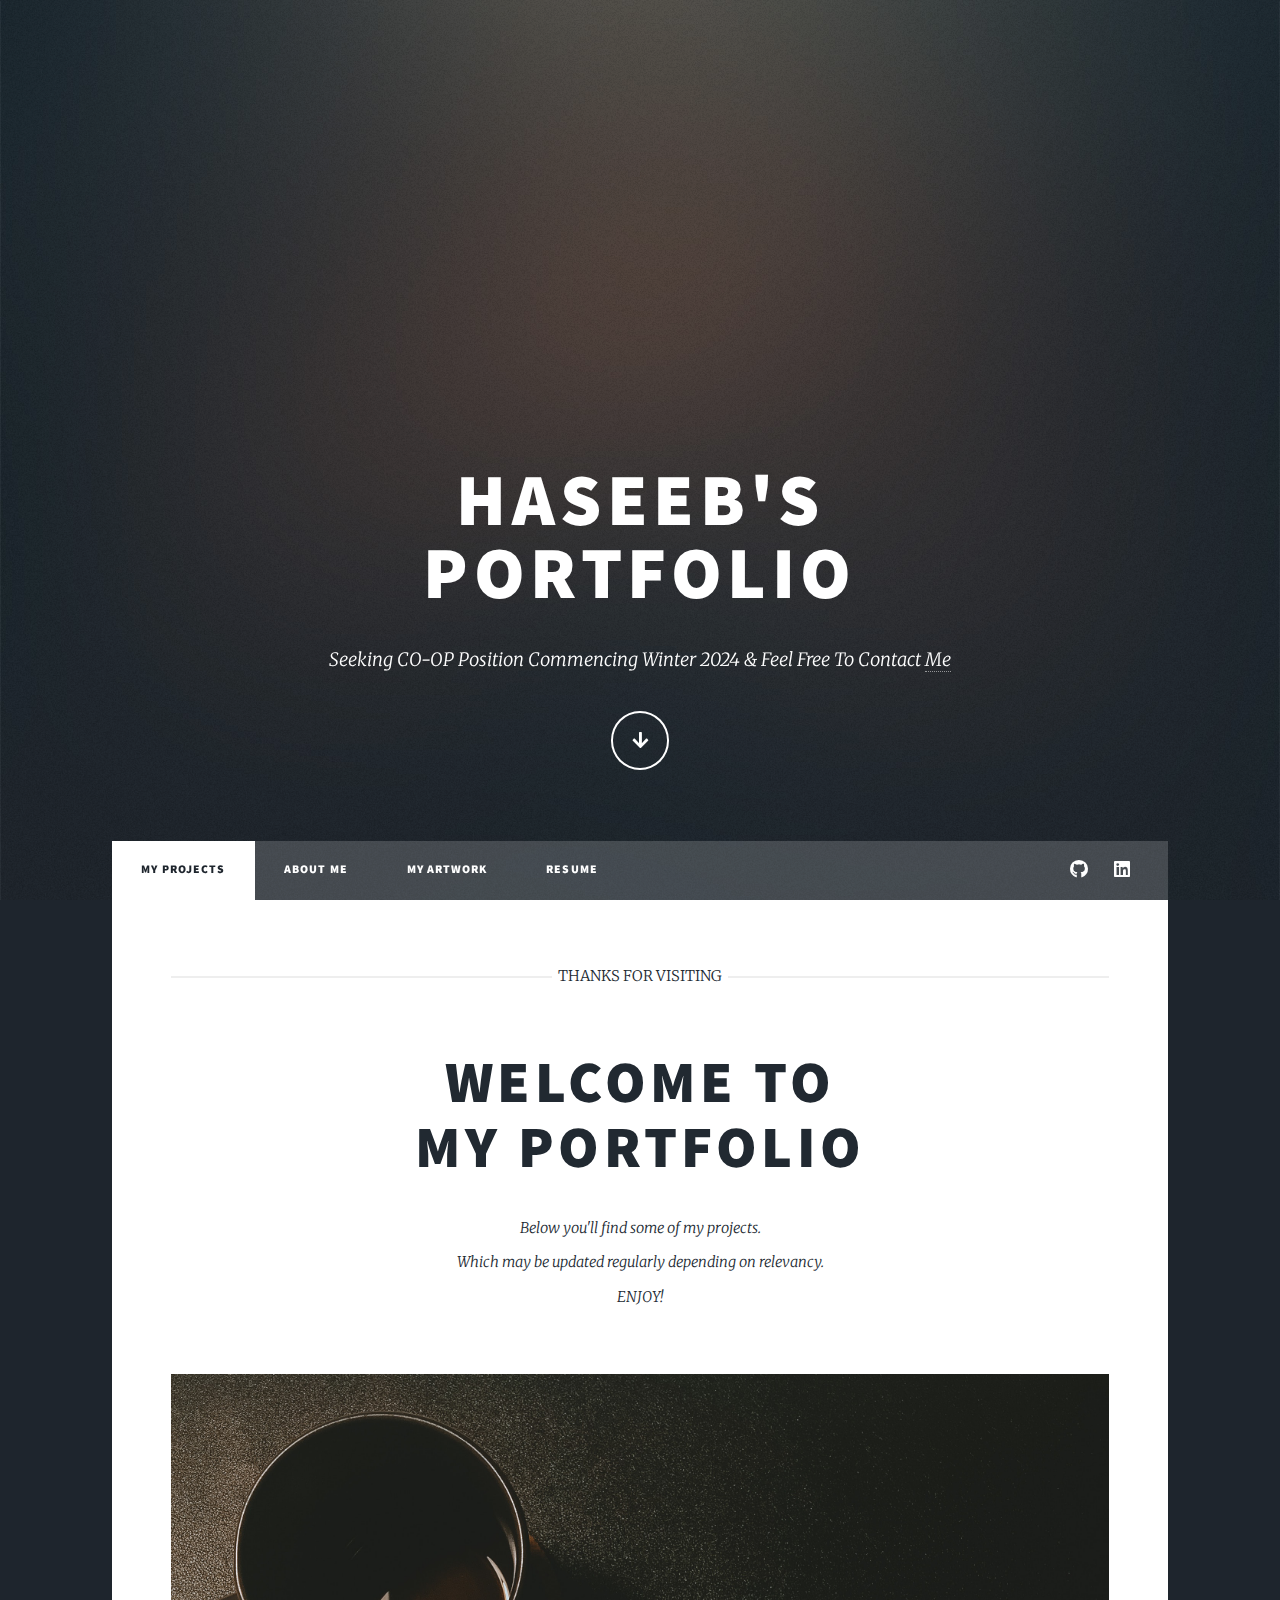
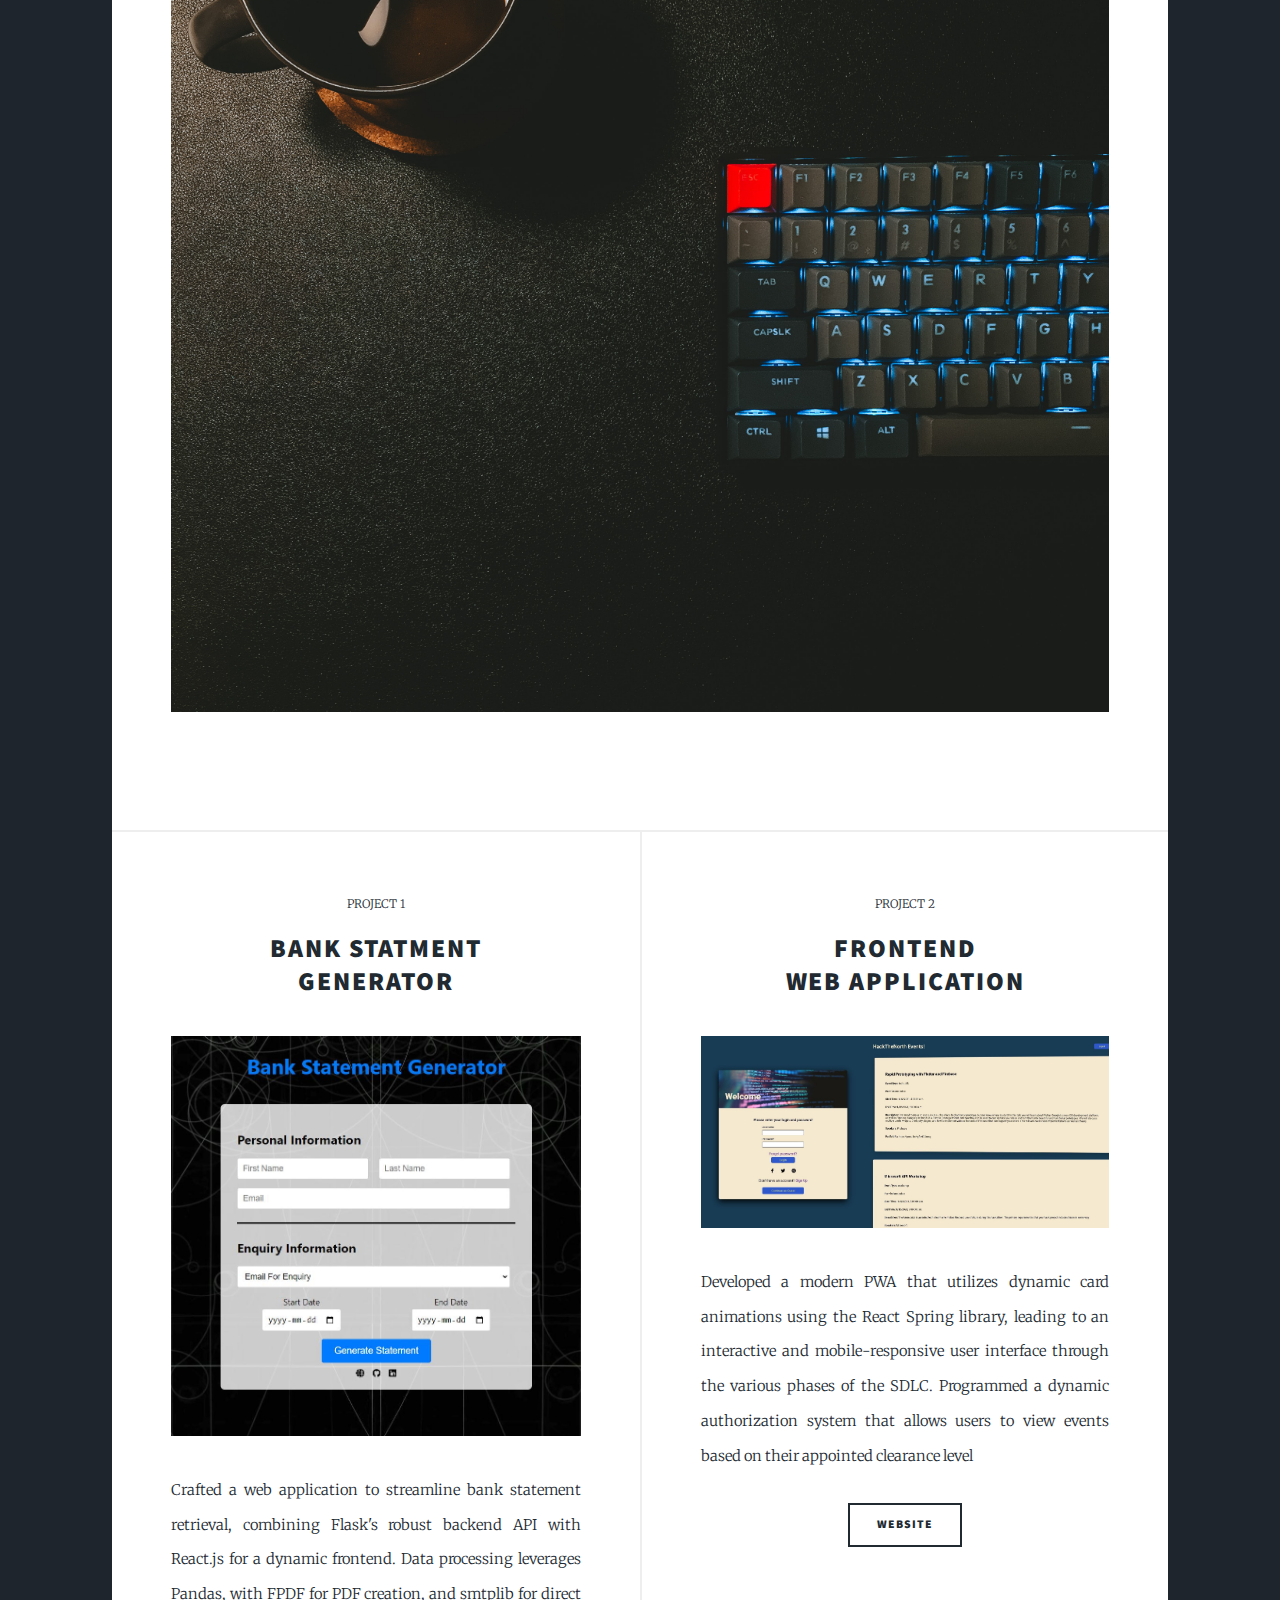
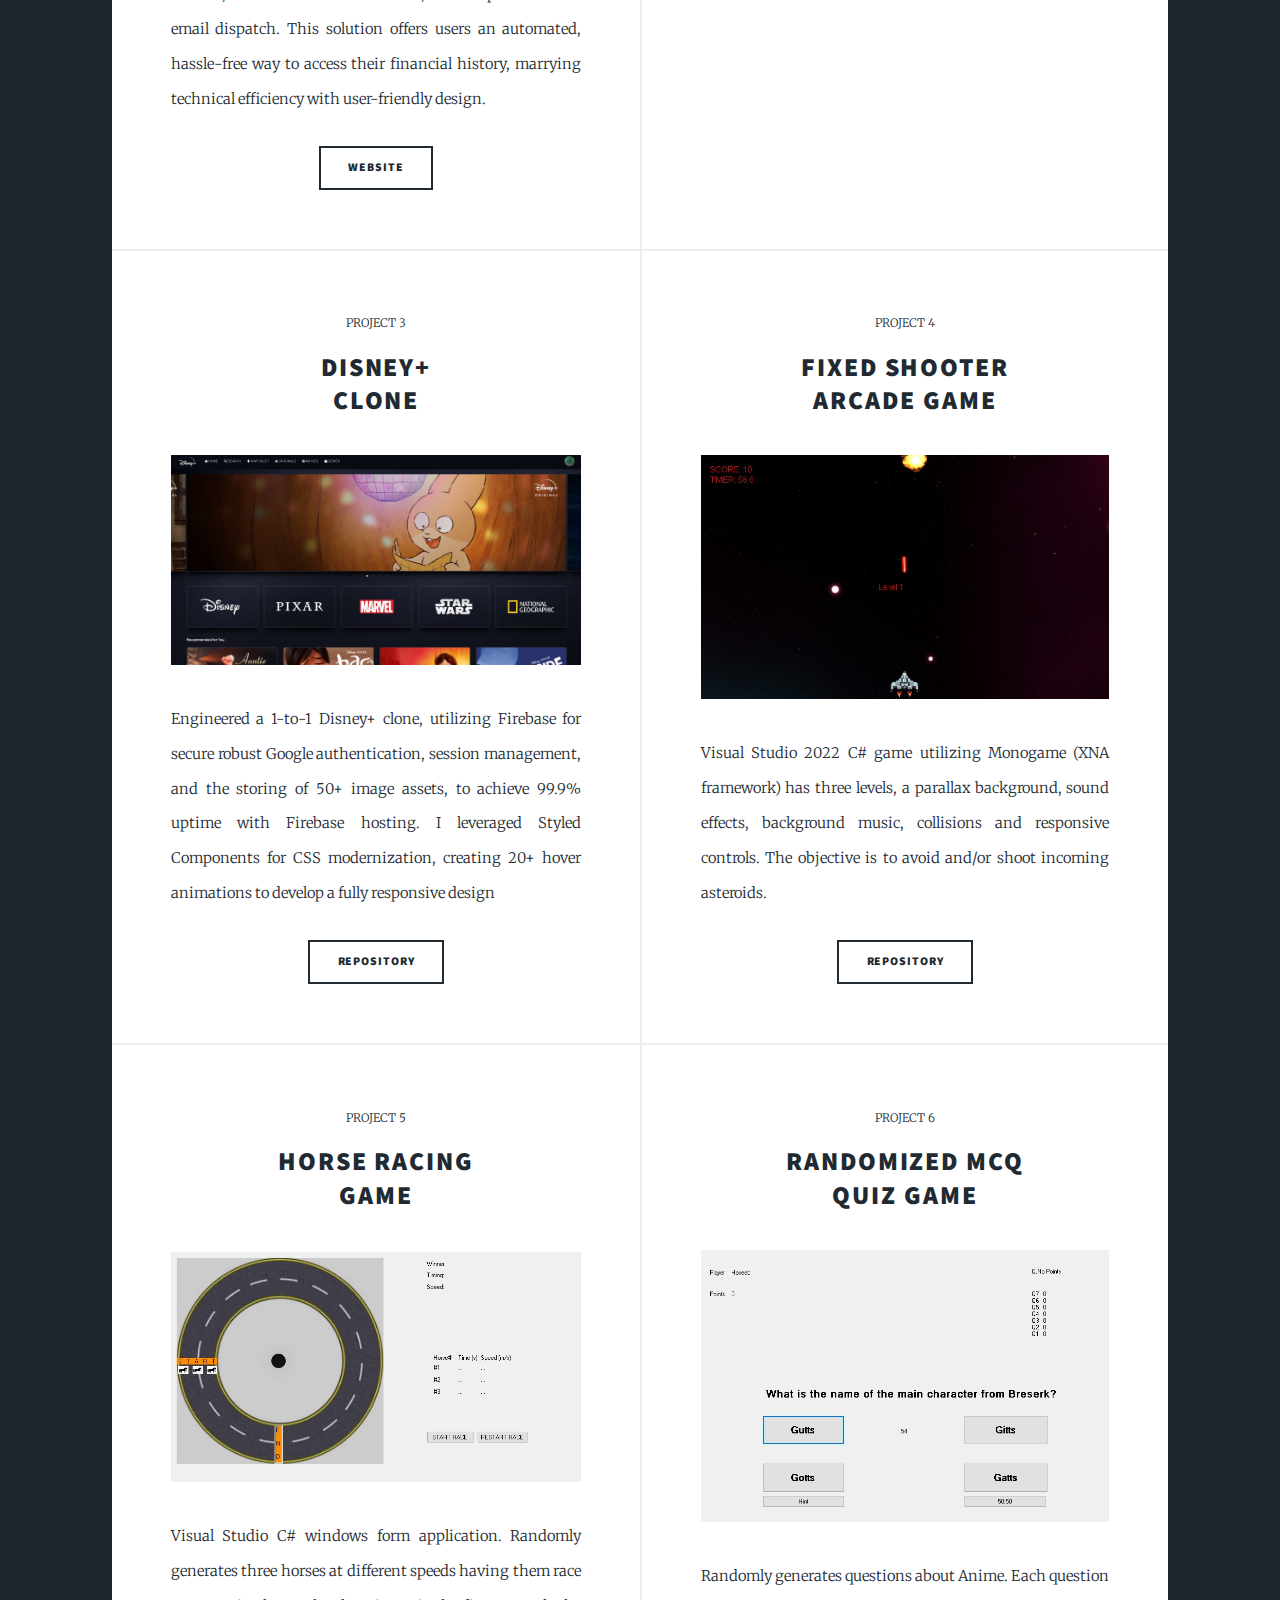
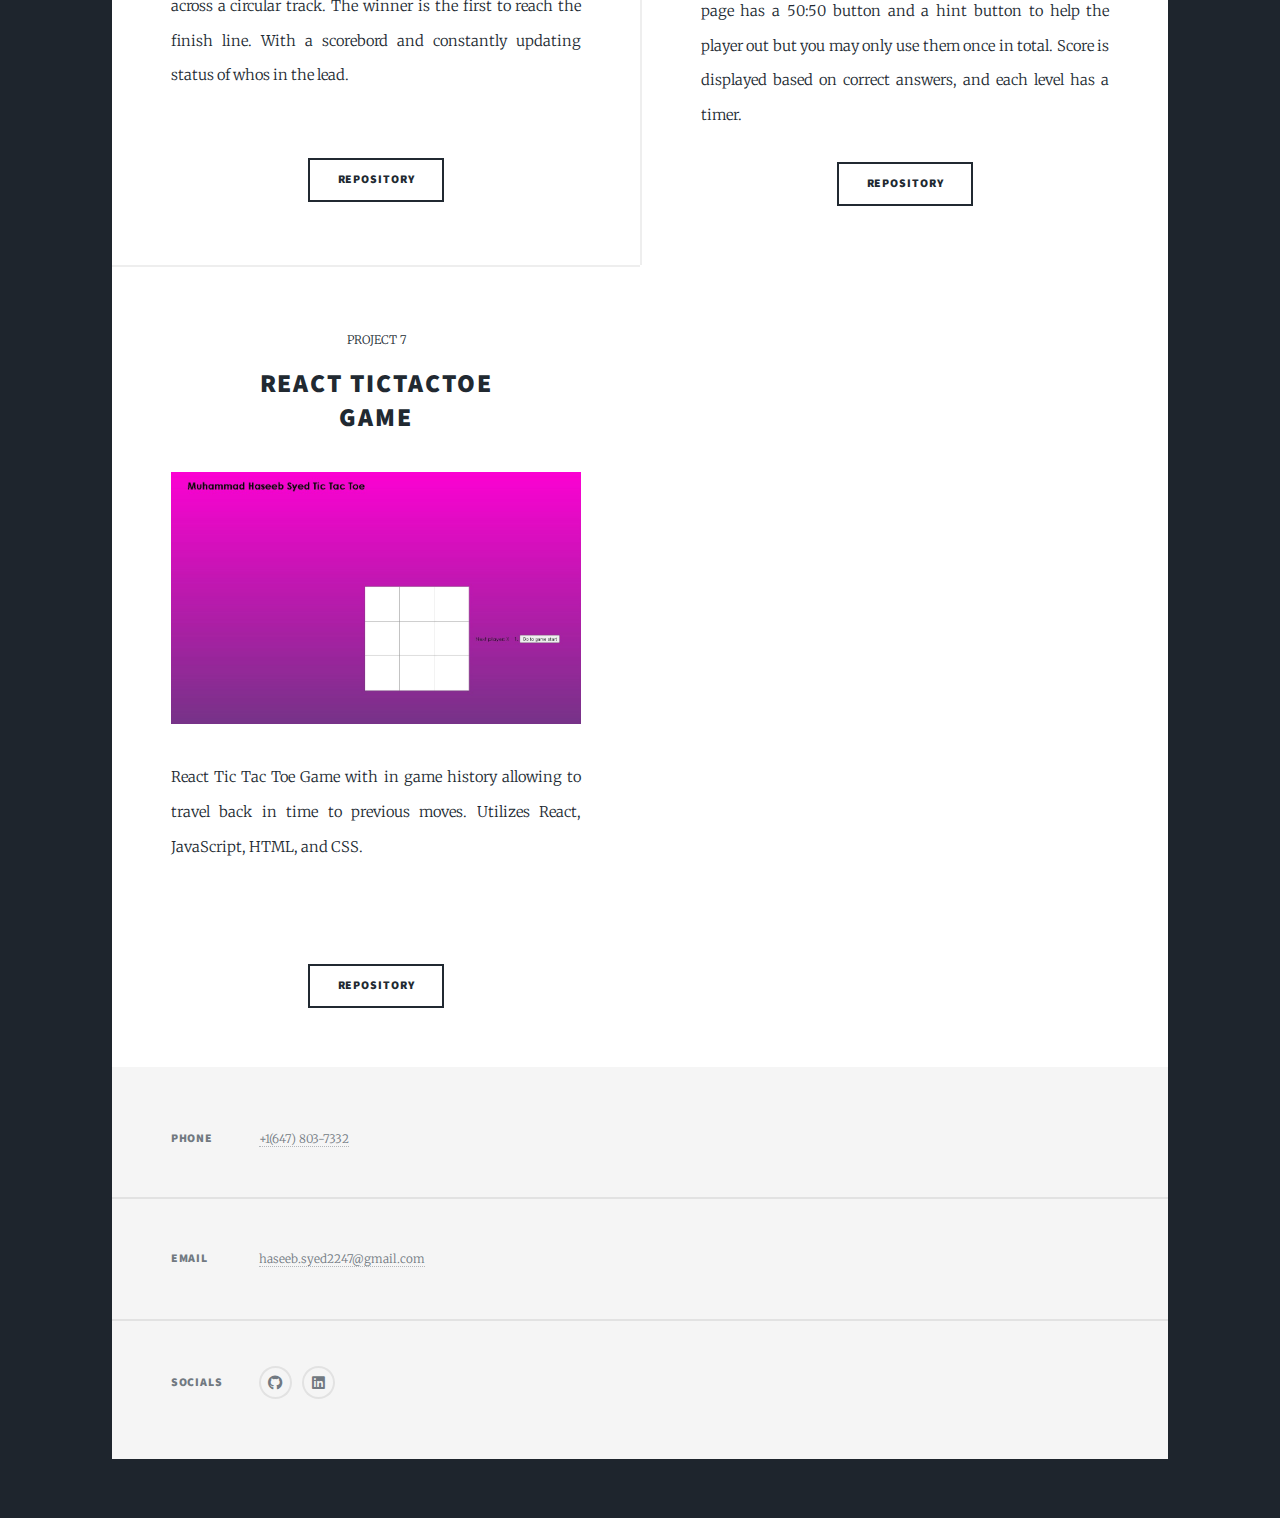
<file: index.html>
<!DOCTYPE HTML>

<html>
	<head>
		<title>Haseeb Syed Portfolio</title>
		<meta charset="utf-8" />
		<meta name="viewport" content="width=device-width, initial-scale=1, user-scalable=no" />
		<link rel="stylesheet" href="assets/css/main.css" />
		<noscript><link rel="stylesheet" href="assets/css/noscript.css" /></noscript>
	</head>
	<body class="is-preload">

		<!-- Wrapper -->
			<div id="wrapper" class="fade-in">

				<!-- Intro -->
					<div id="intro">
						<h1>HASEEB'S<br />
						PORTFOLIO</h1>
						<p>Seeking CO-OP Position Commencing Winter 2024 & Feel Free To Contact <a href="mailto:haseeb.syed2247@gmail.com">Me</a> 
						<ul class="actions">
							<li><a href="#header" class="button icon solid solo fa-arrow-down scrolly">Continue</a></li>
						</ul>
					</div>

				<!-- Header -->
					<header id="header">
						<a class="logo">Muhammad Haseeb Syed</a>
					</header>

				<!-- Nav -->
					<nav id="nav">
						<ul class="links">
							<li class="active"><a href="index.html">MY PROJECTS</a></li>
							<li><a href="generic.html">ABOUT ME</a></li>
							<li><a href="elements.html">MY ARTWORK</a></li>
							<li><a href="https://drive.google.com/file/d/1LPZ1Z7H9j3uiEWTD1p4doUjGBVORJWSz/view?usp=sharing" target="_blank">RESUME</a></li>
						</ul>
						<ul class="icons">
							<li><a href="https://github.com/Haseebsyd" class="icon brands fa-github" target="_blank"><span class="label">GitHub</span></a></li>
							<li><a href="https://www.linkedin.com/in/haseeb--syed" class="icon brands fa-linkedin" target="_blank"><span class="label">Linkedin</span></a></li>
							<!--<li><a href="https://twitter.com/hxseebsyed" class="icon brands fa-twitter"><span class="label">Twitter</span></a></li>
							<li><a href="https://www.facebook.com/profile.php?id=100006444438590" class="icon brands fa-facebook-f"><span class="label">Facebook</span></a></li>
							<li><a href="https://www.instagram.com/h.a.seeb/" class="icon brands fa-instagram"><span class="label">Instagram</span></a></li>-->
						</ul>
					</nav>

				<!-- Main -->
					<div id="main">

						<!-- Featured Post -->
							<article class="post featured">
								<header class="major">
									<span class="date">THANKS FOR VISITING</span>
									<h2><a>Welcome to <br />
									my portfolio</a></h2>
									<p>Below you'll find some of my projects. <br />
									Which may be updated regularly depending on relevancy.<br />
									ENJOY!</p>
								</header>
								<a class="image main"><img src="images/pic01.jpg" alt="" /></a>
								<!--<ul class="actions special">
									<li><a href="https://www.linkedin.com/in/haseeb--syed" class="button large">Linkedin</a></li>
								</ul>-->
							</article>

						<!-- Posts -->
							<section class="posts">
								<article>
									<header>
										<span class="date">PROJECT 1</span>
										<h2>
											<a>
												Bank Statment<br />
												Generator
											</a>
										</h2>
									</header>
									<a href="https://github.com/Haseebsyd/Bank-Statement-Generator" target="_blank" class="image fit"><img src="images/bank.JPG" alt="" /></a>
									<p>Crafted a web application to streamline bank statement retrieval, combining Flask's robust backend API with React.js for a dynamic frontend. Data processing leverages Pandas, with FPDF for PDF creation, and smtplib for direct email dispatch. This solution offers users an automated, hassle-free way to access their financial history, marrying technical efficiency with user-friendly design.</p>
									<ul class="actions special">
										<li><a href="https://haseebsyd.github.io/Bank-Statement-Generator/" target="_blank" class="button">Website</a></li>
									</ul>
								</article>
								<article>
									<header>
										<span class="date">PROJECT 2</span>
										<h2>
											<a>
												Frontend<br />
												Web Application
											</a>
										</h2>
									</header>
									<a href="https://haseebsyd.github.io/Frontend-Web-App-React-HackTheNorth/" target="_blank" class="image fit"><img src="images/frontend.jpeg" alt="" /></a>
									<p>Developed a modern PWA that utilizes dynamic card animations using the React Spring library, leading to an interactive and mobile-responsive user interface through the various phases of the SDLC. Programmed a dynamic authorization system that allows users to view events based on their appointed clearance level</p>
									<ul class="actions special">
										<li><a href="https://haseebsyd.github.io/Frontend-Web-App-React-HackTheNorth/" target="_blank" class="button">WEBSITE</a></li>
									</ul>
								</article>
								<article>
									<header>
										<span class="date">PROJECT 3</span>
										<h2>
											<a>
												Disney+<br />
												Clone
											</a>
										</h2>
									</header>
									<a href="https://github.com/Haseebsyd/DisneyPlusClone" target="_blank" class="image fit"><img src="images/disney.jpg" alt="" /></a>
									<p>Engineered a 1-to-1 Disney+ clone, utilizing Firebase for secure robust Google authentication, session management, and the storing of 50+ image assets, to achieve 99.9% uptime with Firebase hosting. I leveraged Styled Components for CSS modernization, creating 20+ hover animations to develop a fully responsive design</p>
									<ul class="actions special">
										<li><a href="https://github.com/Haseebsyd/DisneyPlusClone" target="_blank" class="button">REPOSITORY</a></li>
									</ul>
								</article>
								<article>
									<header>
										<span class="date">PROJECT 4</span>
										<h2>
											<a>
												Fixed Shooter<br />
												Arcade Game
											</a>
										</h2>
									</header>
									<a href="https://github.com/Haseebsyd/Ship-Shooter-Game" target="_blank" class="image fit"><img src="images/pic02.jpg" alt="" /></a>
									<p>Visual Studio 2022 C# game utilizing Monogame (XNA framework) has three levels, a parallax background, sound effects, background music, collisions and responsive controls. The objective is to avoid and/or shoot incoming asteroids.</p>
									<ul class="actions special">
										<li><a href="https://github.com/Haseebsyd/Ship-Shooter-Game/blob/master/README" target="_blank" class="button">REPOSITORY</a></li>
									</ul>
								</article>
								<article>
									<header>
										<span class="date">PROJECT 5</span>
										<h2>
											<a>
												Horse Racing<br />
												Game
											</a>
										</h2>
									</header>
									<a href="https://github.com/Haseebsyd/Horse-Raceing-Game" target="_blank" class="image fit"><img src="images/pic03.jpg" alt="" /></a>
									<p>Visual Studio C# windows form application. Randomly generates three horses at different speeds having them race across a circular track. The winner is the first to reach the finish line. With a scorebord and constantly updating status of whos in the lead.</p></br>
									<ul class="actions special">
										<li><a href="https://github.com/Haseebsyd/Horse-Raceing-Game/blob/master/README.md" target="_blank" class="button">REPOSITORY</a></li>
									</ul>
								</article>
								<article>
									<header>
										<span class="date">PROJECT 6</span>
										<h2>
											<a>
												Randomized MCQ<br />
												Quiz Game
											</a>
										</h2>
									</header>
									<a href="https://github.com/Haseebsyd/Randomized-MCQ-Quiz-Game/tree/master" target="_blank" class="image fit"><img src="images/pic04.jpg" alt="" /></a>
									<p>Randomly generates questions about Anime. Each question page has a 50:50 button and a hint button to help the player out but you may only use them once in total. Score is displayed based on correct answers, and each level has a timer.</p>
									<ul class="actions special">
										<li><a href="https://github.com/Haseebsyd/Randomized-MCQ-Quiz-Game/blob/master/README.md" target="_blank" class="button">REPOSITORY</a></li>
									</ul>
								</article>
								<article>
									<header>
										<span class="date">PROJECT 7</span>
										<h2>
											<a>
												React TicTacToe<br />
												Game
											</a>
										</h2>
									</header>
									<a href="https://github.com/Haseebsyd/Tic-Tac-Toe-Game" target="_blank" class="image fit"><img src="images/TicTacToeGame.jpg" alt="" /></a>
									<p>React Tic Tac Toe Game with in game history allowing to travel back in time to previous moves. Utilizes React, JavaScript, HTML, and CSS. </p></br></br>
									<ul class="actions special">
										<li><a href="https://github.com/Haseebsyd/Tic-Tac-Toe-Game/blob/master/README.md" target="_blank" class="button">REPOSITORY</a></li>
									</ul>
								</article>
								<!--<article>
		<header>
			<span class="date">PROJECT 6</span>
			<h2><a>To be<br />
			continued...</a></h2>
		</header>
		<a class="image fit"><img src="images/pic05.jpg" alt="" /></a>
		<p>Blah Blah Blah...</p>
		<ul class="actions special">
			<li><a class="button">Full Story</a></li>
		</ul>
	</article>-->
								<!--<article>
		<header>
			<span class="date">PROJECT 7</span>
			<h2><a>To be<br />
			continued...</a></h2>
		</header>
		<a class="image fit"><img src="images/pic05.jpg" alt="" /></a>
		<p>Blah Blah Blah...</p>
		<ul class="actions special">
			<li><a class="button">Full Story</a></li>
		</ul>
	</article>
	<!--<article>
		<header>
			<span class="date">April 11, 2017</span>
			<h2><a href="#">Odio magna<br />
			sed consectetur</a></h2>
		</header>
		<a href="#" class="image fit"><img src="images/pic06.jpg" alt="" /></a>
		<p>Donec eget ex magna. Interdum et malesuada fames ac ante ipsum primis in faucibus. Pellentesque venenatis dolor imperdiet dolor mattis sagittis magna etiam.</p>
		<ul class="actions special">
			<li><a href="#" class="button">Full Story</a></li>
		</ul>
	</article>
	<article>
		<header>
			<span class="date">April 7, 2017</span>
			<h2><a href="#">Augue lorem<br />
			primis vestibulum</a></h2>
		</header>
		<a href="#" class="image fit"><img src="images/pic07.jpg" alt="" /></a>
		<p>Donec eget ex magna. Interdum et malesuada fames ac ante ipsum primis in faucibus. Pellentesque venenatis dolor imperdiet dolor mattis sagittis magna etiam.</p>
		<ul class="actions special">
			<li><a href="#" class="button">Full Story</a></li>
		</ul>
	</article>-->
							</section>

						<!-- Footer -->
						<!--<footer>
								<div class="pagination">
									<a href="#" class="previous">Prev</a>
									<a href="#" class="page active">1</a>
									<a href="#" class="page">2</a>
									<a href="#" class="page">3</a>
									<span class="extra">&hellip;</span>
									<a href="#" class="page">8</a>
									<a href="#" class="page">9</a>
									<a href="#" class="page">10</a>
									<a href="#" class="next">Next</a>
								</div>
							</footer>-->
							

					</div>

				<!-- Footer -->
					<footer id="footer">
						<!--<section>
							<form method="post" action="#">
								<div class="fields">
									<div class="field">
										<label for="name">Name</label>
										<input type="text" name="name" id="name" />
									</div>
									<div class="field">
										<label for="email">Email</label>
										<input type="text" name="email" id="email" />
									</div>
									<div class="field">
										<label for="message">Message</label>
										<textarea name="message" id="message" rows="3"></textarea>
									</div>
								</div>
								<ul class="actions">
									<li><input type="submit" value="Send Message" /></li>
								</ul>
							</form> 
						</section>-->
						<section class="split contact">
							<!--<section class="alt">
								<h3>Address</h3>
								<p>973 Applecroft Circle<br />
								Mississauga, ON, Canada</p>
							</section>-->
							<section>
								<h3>Phone</h3>
								<p><a>+1(647) 803-7332</a></p>
							</section>
							<section>
								<h3>Email</h3>
								<p><a href="mailto:haseeb.syed2247@gmail.com">haseeb.syed2247@gmail.com</a></p>
							</section>
							<section>
								<h3>Socials</h3>
								<ul class="icons alt">
									<li><a href="https://github.com/Haseebsyd" class="icon brands fa-github" target="_blank"><span class="label">GitHub</span></a></li>
									<li><a href="https://www.linkedin.com/in/haseeb--syed" class="icon brands fa-linkedin" target="_blank"><span class="label">Linkedin</span></a></li>
									<!--<li><a href="https://twitter.com/hxseebsyed" class="icon brands fa-twitter"><span class="label">Twitter</span></a></li>
									<li><a href="https://www.facebook.com/profile.php?id=100006444438590" class="icon brands fa-facebook-f"><span class="label">Facebook</span></a></li>
									<li><a href="https://www.instagram.com/h.a.seeb/" class="icon brands fa-instagram"><span class="label">Instagram</span></a></li>-->
								</ul>
							</section>
						</section>
					</footer>

				<!-- Copyright -->
					<div id="copyright">
						<!--<ul><li>&copy; Untitled</li><li>Design: <a href="https://html5up.net">HTML5 UP</a></li></ul>-->
					</div>

			</div>

		<!-- Scripts -->
			<script src="assets/js/jquery.min.js"></script>
			<script src="assets/js/jquery.scrollex.min.js"></script>
			<script src="assets/js/jquery.scrolly.min.js"></script>
			<script src="assets/js/browser.min.js"></script>
			<script src="assets/js/breakpoints.min.js"></script>
			<script src="assets/js/util.js"></script>
			<script src="assets/js/main.js"></script>

	</body>
</html>
</file>
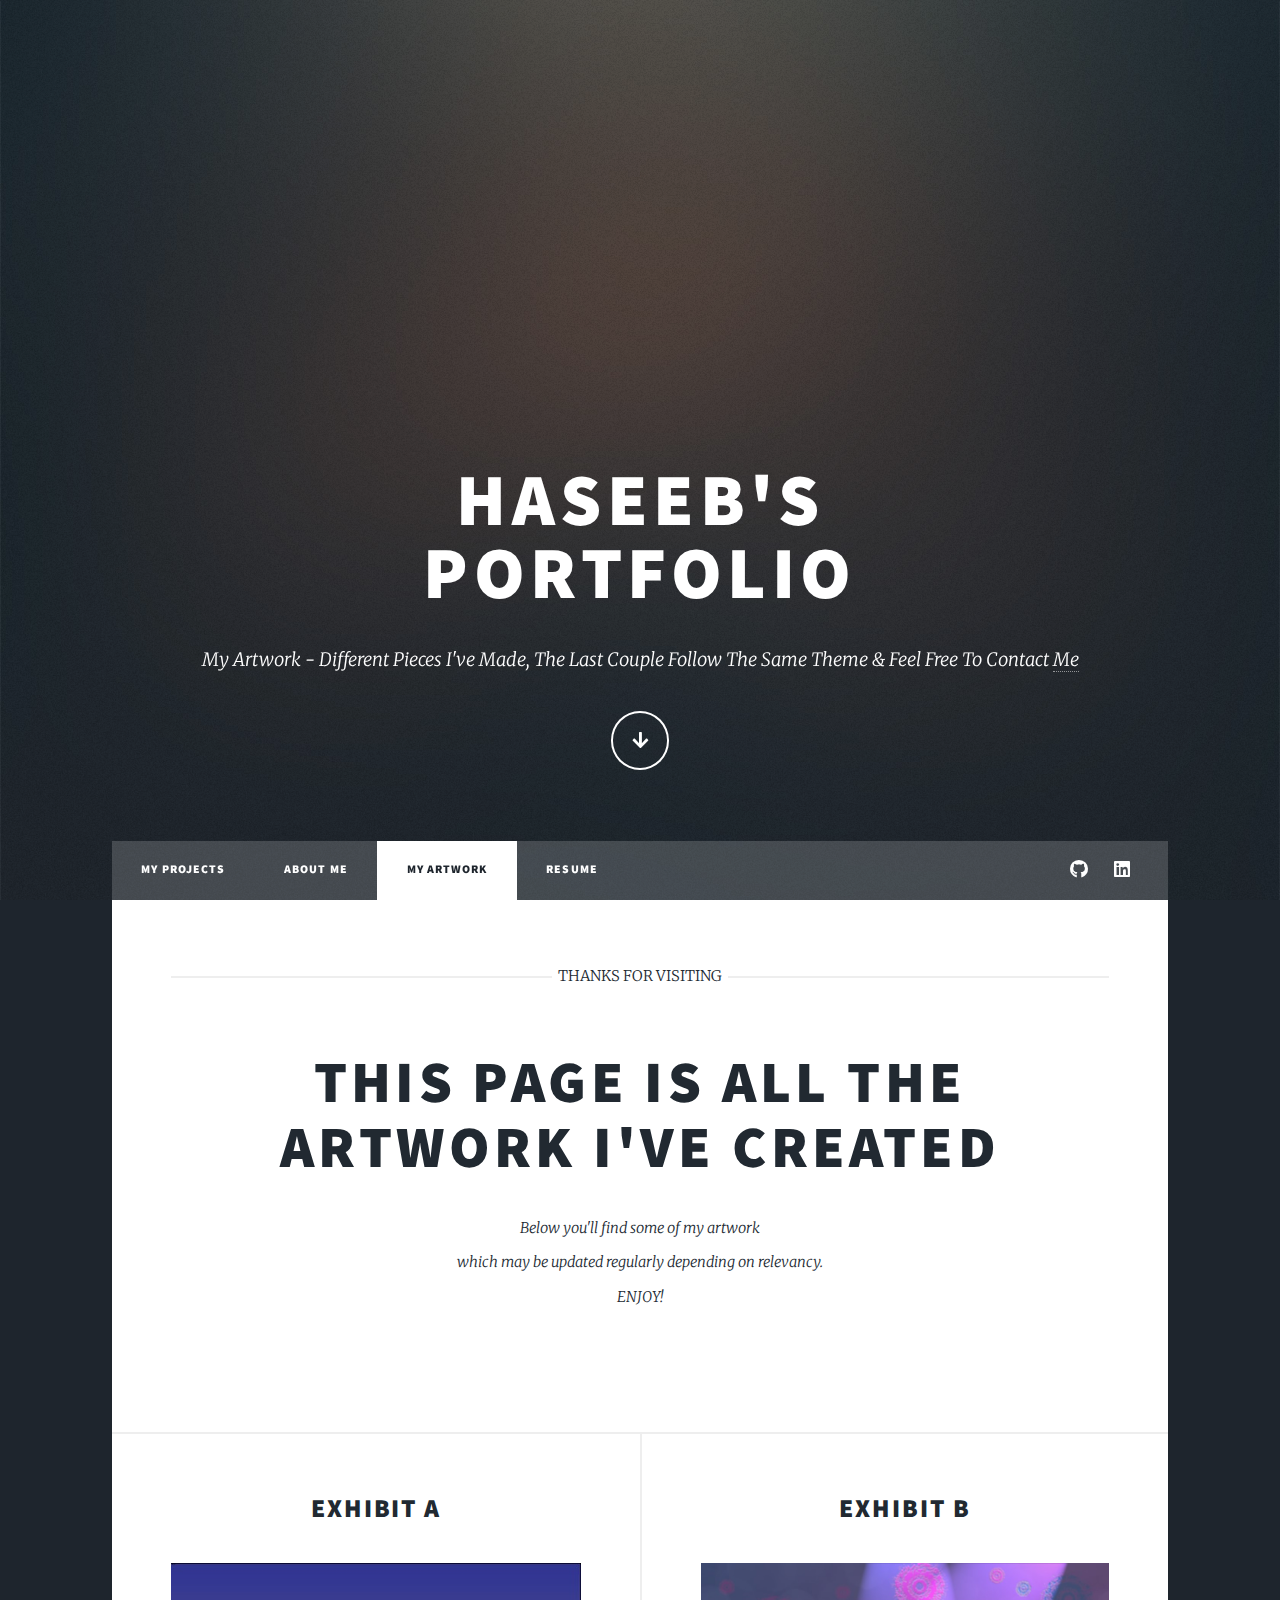
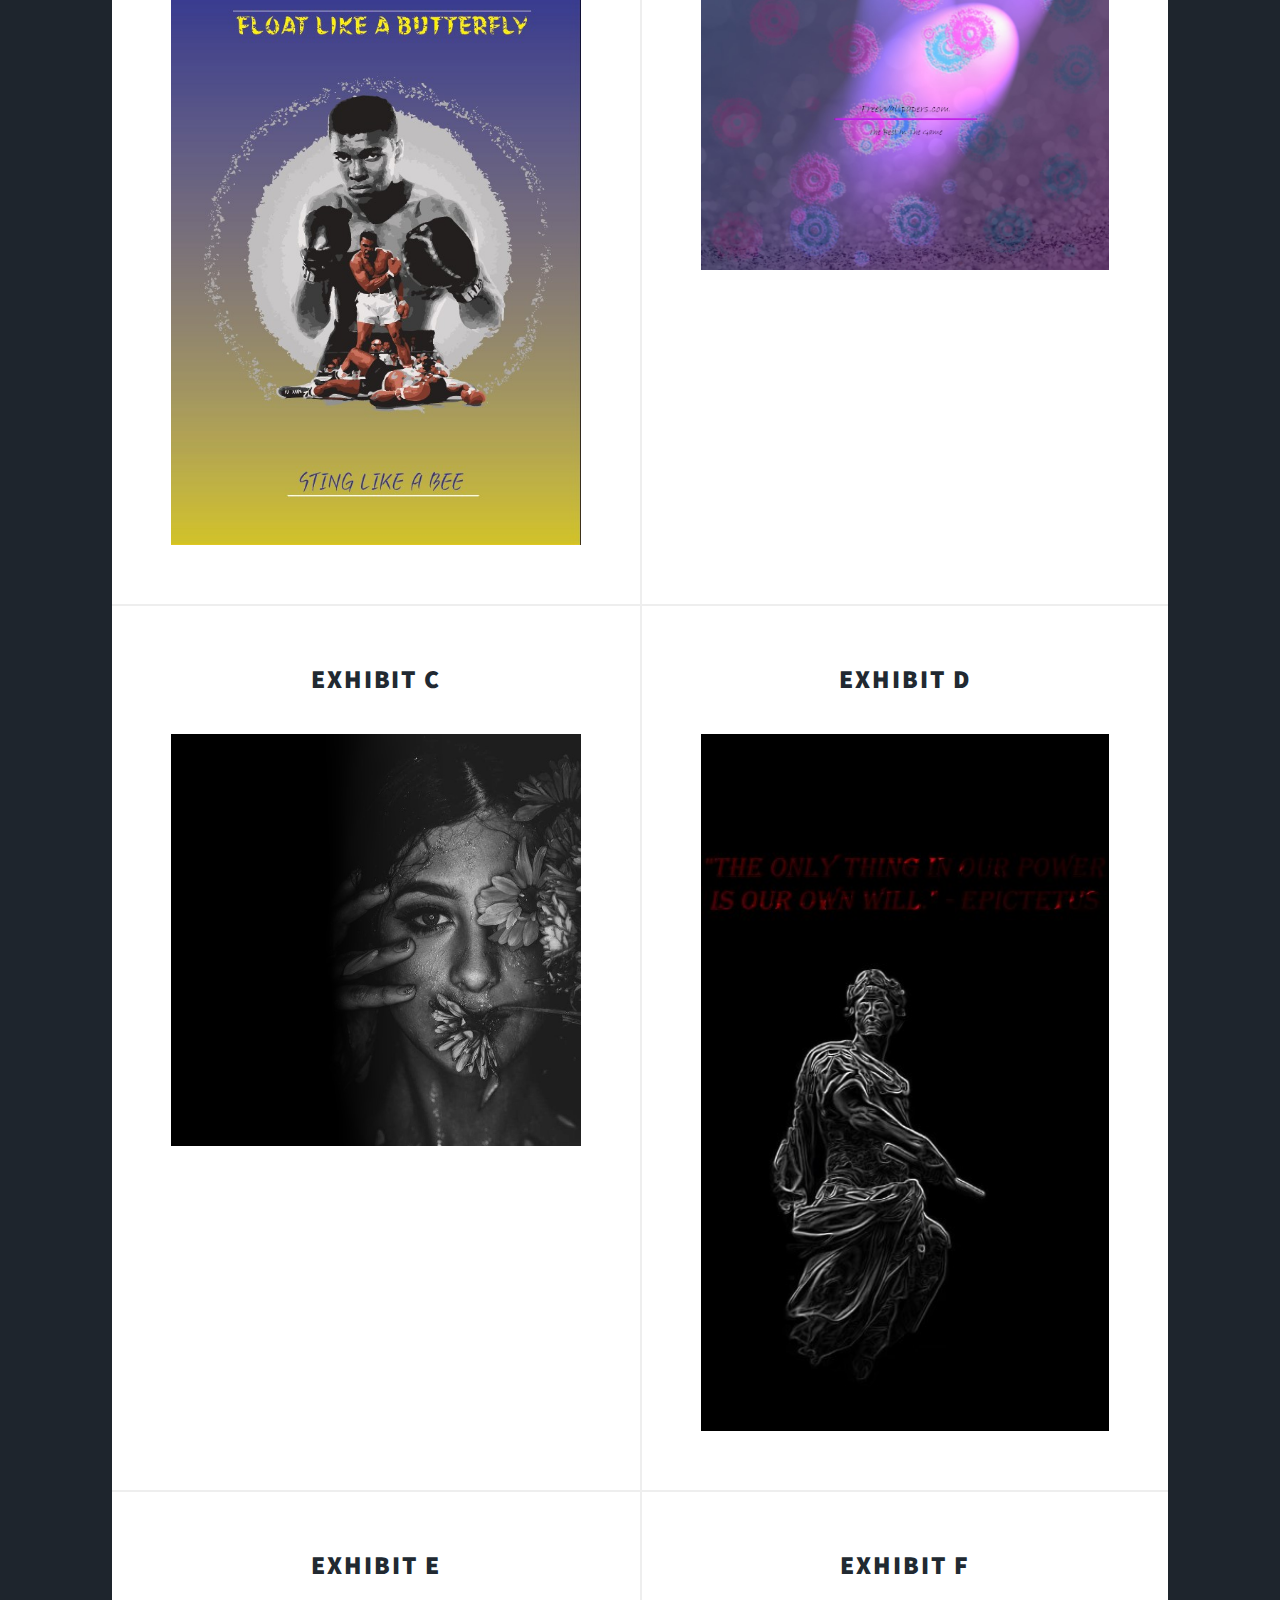
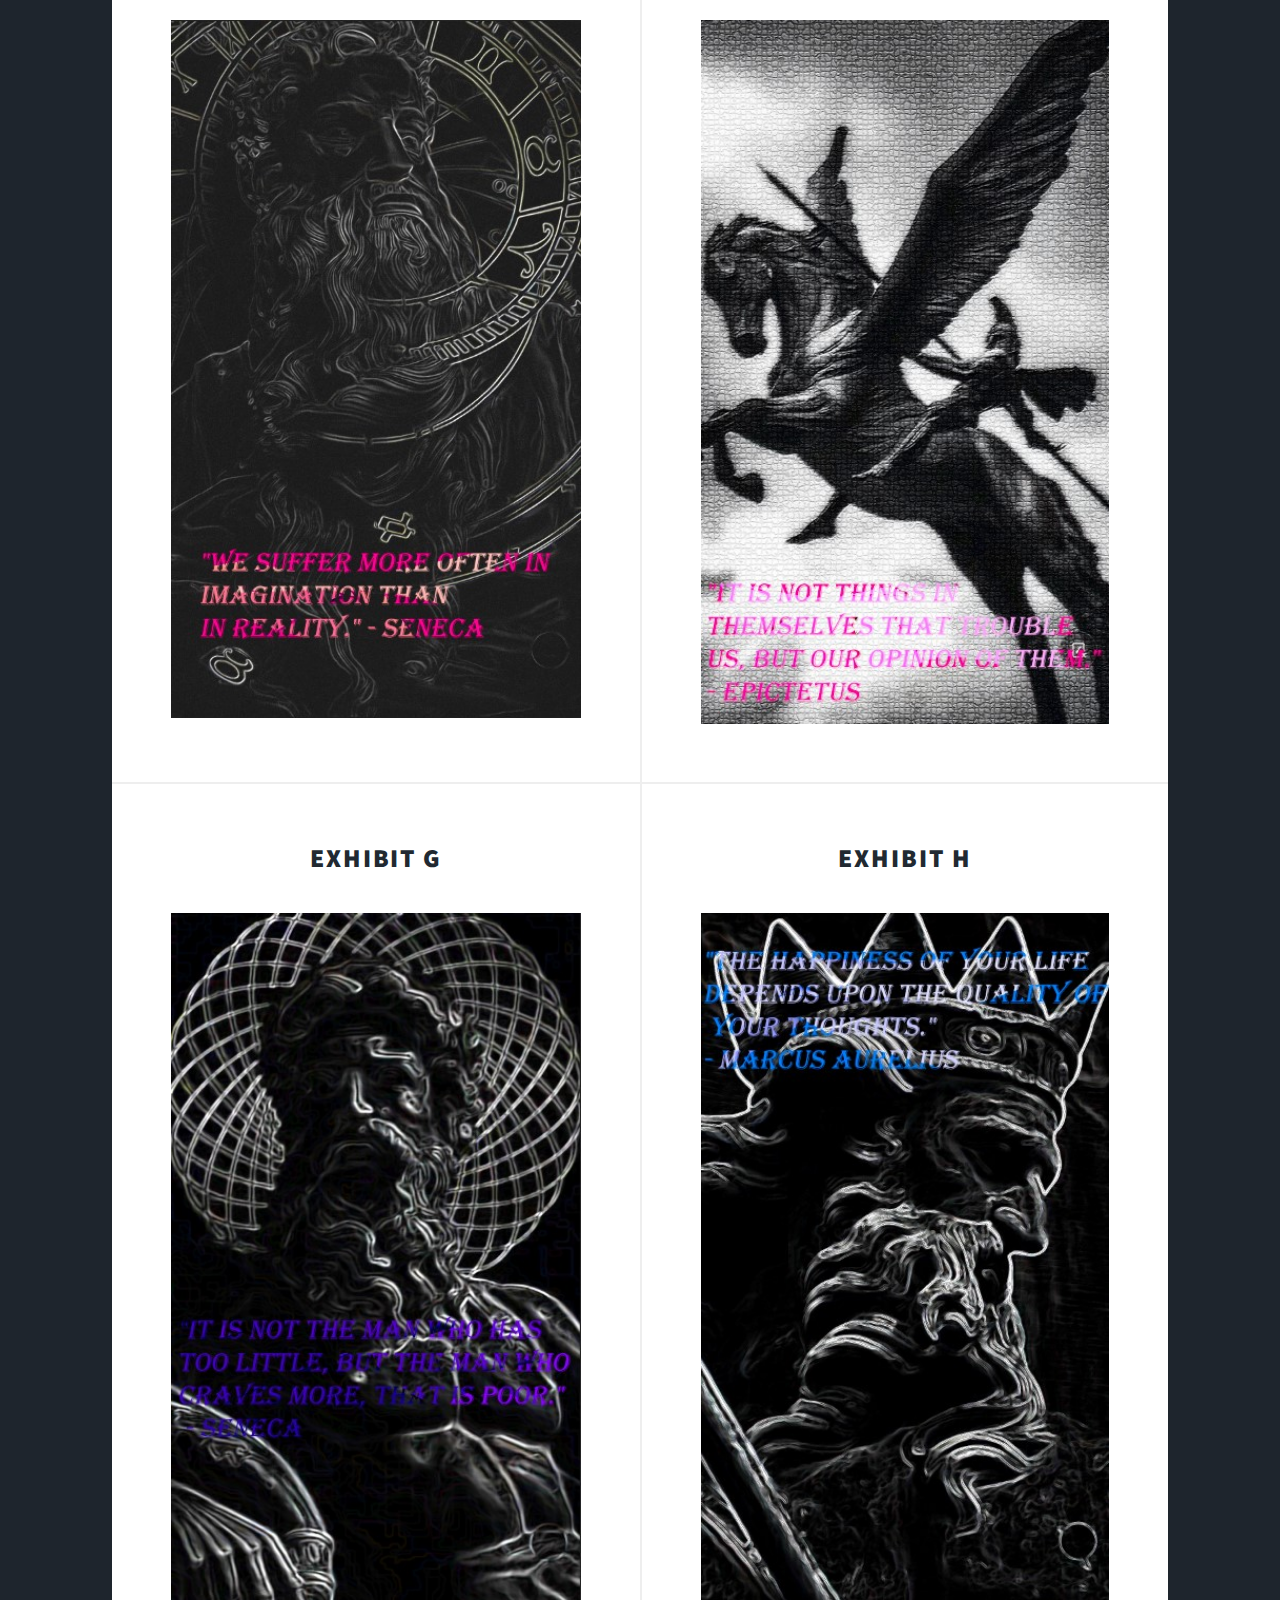
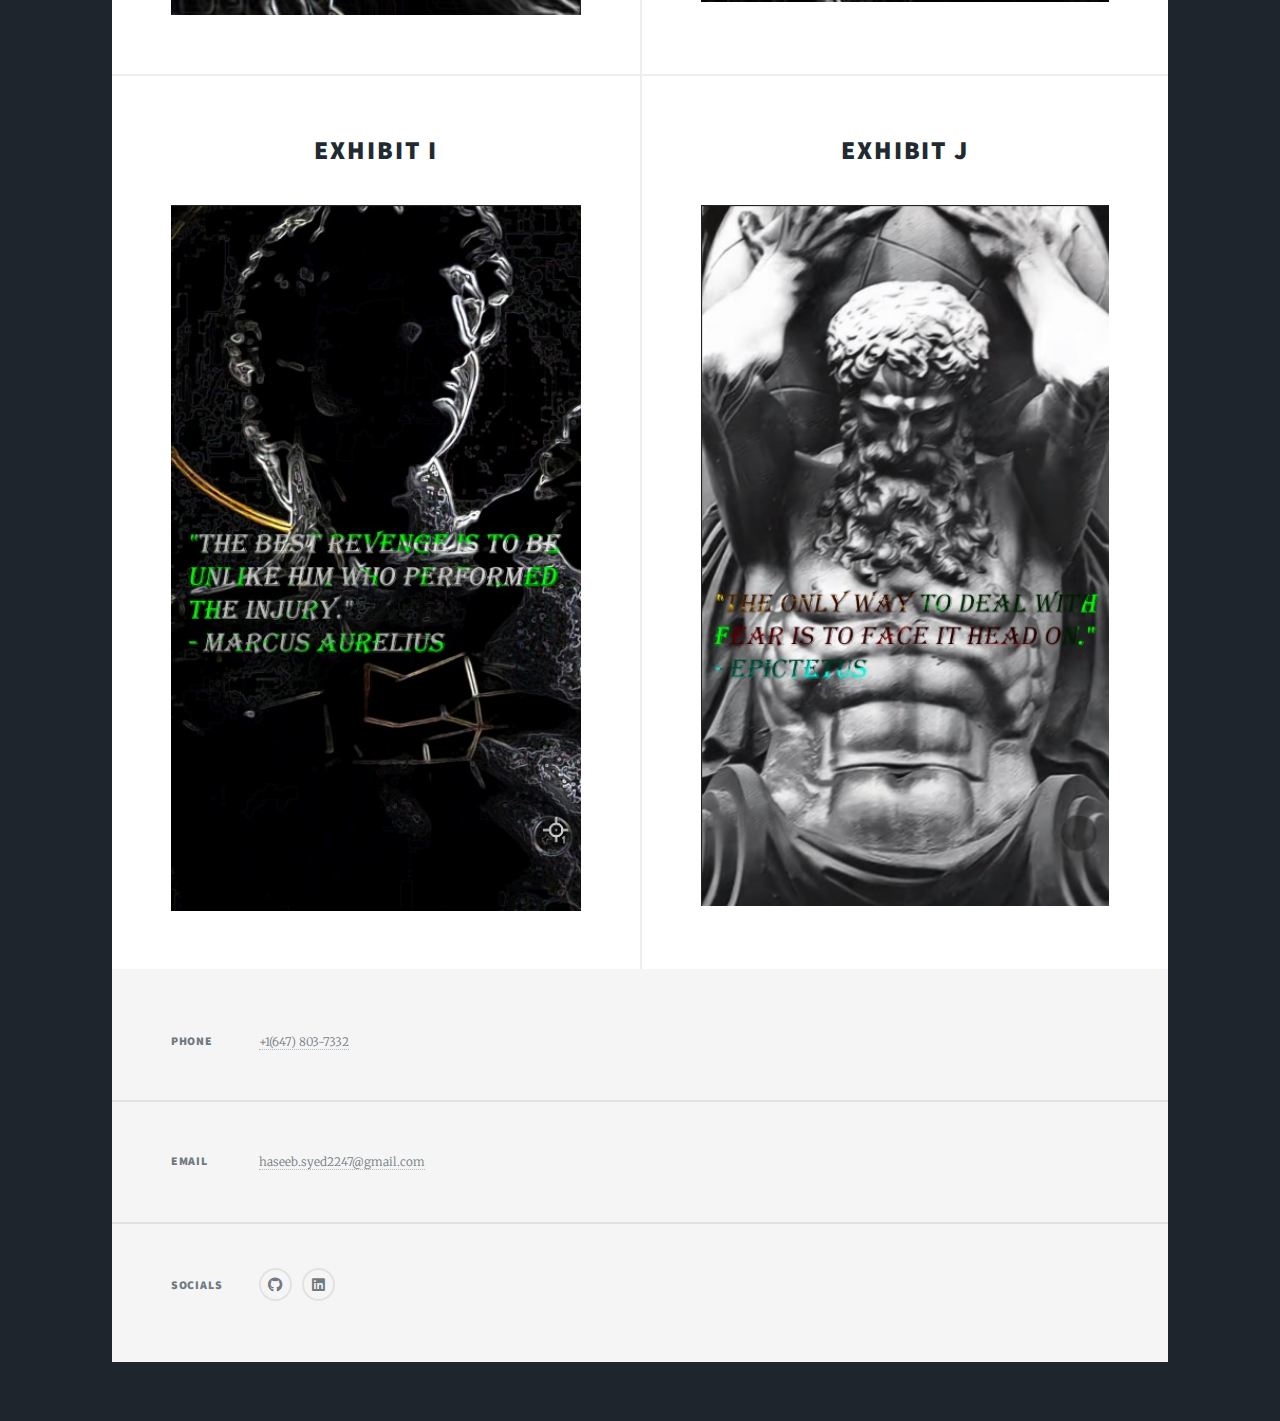
<file: elements.html>
<!DOCTYPE HTML>

<html>
	<head>
		<title>Haseeb Syed Portfolio</title>
		<meta charset="utf-8" />
		<meta name="viewport" content="width=device-width, initial-scale=1, user-scalable=no" />
		<link rel="stylesheet" href="assets/css/main.css" />
		<noscript><link rel="stylesheet" href="assets/css/noscript.css" /></noscript>
	</head>
	<body class="is-preload">

		<!-- Wrapper -->
			<div id="wrapper" class="fade-in">

				<!-- Intro -->
					<div id="intro">
						<h1>HASEEB'S<br />
						PORTFOLIO</h1>
						<p>My Artwork - Different Pieces I've Made, The Last Couple Follow The Same Theme & Feel Free To Contact <a href="mailto:haseeb.syed2247@gmail.com">Me</a> 
						<ul class="actions">
							<li><a href="#header" class="button icon solid solo fa-arrow-down scrolly">Continue</a></li>
						</ul>
					</div>

				<!-- Header -->
					<header id="header">
						<a class="logo">Muhammad Haseeb Syed</a>
					</header>

			<!-- Nav -->
				<nav id="nav">
					<ul class="links">
						<li><a href="index.html">MY PROJECTS</a></li>
						<li><a href="generic.html">ABOUT ME</a></li>
						<li class="active"><a href="elements.html">MY ARTWORK</a></li>
						<li><a href="https://drive.google.com/file/d/1LPZ1Z7H9j3uiEWTD1p4doUjGBVORJWSz/view?usp=sharing" target="_blank">RESUME</a></li>
					</ul>
					<ul class="icons">
						<li><a href="https://github.com/Haseebsyd" class="icon brands fa-github" target="_blank"><span class="label">GitHub</span></a></li>
						<li><a href="https://twitter.com/hxseebsyed" class="icon brands fa-linkedin" target="_blank"><span class="label">Linkedin</span></a></li>
						<!--<li><a href="https://twitter.com/hxseebsyed" class="icon brands fa-twitter"><span class="label">Twitter</span></a></li>
						<li><a href="https://www.facebook.com/profile.php?id=100006444438590" class="icon brands fa-facebook-f"><span class="label">Facebook</span></a></li>
						<li><a href="https://www.instagram.com/h.a.seeb/" class="icon brands fa-instagram"><span class="label">Instagram</span></a></li>-->
					</ul>
				</nav>

				<!-- Main -->
					<div id="main">

						<article class="post featured">
							<header class="major">
								<span class="date">THANKS FOR VISITING</span>
								<h2><a>This page is all the <br />
								artwork i've created</a></h2>
								<p>Below you'll find some of my artwork <br />
								which may be updated regularly depending on relevancy.<br />
								ENJOY!</p>
							</header>
							
						</article>
						

						<!-- Post -->
						<section class="posts">
							<article>
								<header>
									<h2><a>EXHIBIT A</a></h2>
								</header>
								<a class="image fit"><img src="images/pic11.jpg" alt="" /></a>
							</article>
							<article>
								<header>
									<h2><a>EXHIBIT B</a></h2>
								</header>
								<a class="image fit"><img src="images/pic10.jpg" alt="" /></a>
							</article>
							<article>
								<header>
									<h2><a>EXHIBIT C</a></h2>
								</header>
								<a class="image fit"><img src="images/pic12.jpg" alt="" /></a>
							</article>
							<article>
								<header>
									<h2><a>EXHIBIT D</a></h2>
								</header>
								<a class="image fit"><img src="images/pic13.jpg" alt="" /></a>
							</article>
							<article>
								<header>
									<h2><a>EXHIBIT E</a></h2>
								</header>
								<a class="image fit"><img src="images/pic14.jpg" alt="" /></a>
							</article>
							<article>
								<header>
									<h2><a>EXHIBIT F</a></h2>
								</header>
								<a class="image fit"><img src="images/pic15.jpg" alt="" /></a>
							</article>
							<article>
								<header>
									<h2><a>EXHIBIT G</a></h2>
								</header>
								<a class="image fit"><img src="images/pic16.jpg" alt="" /></a>
							</article>
							<article>
								<header>
									<h2><a>EXHIBIT H</a></h2>
								</header>
								<a class="image fit"><img src="images/pic17.jpg" alt="" /></a>
							</article>
							<article>
								<header>
									<h2><a>EXHIBIT I</a></h2>
								</header>
								<a class="image fit"><img src="images/pic18.jpg" alt="" /></a>
							</article>
							<article>
								<header>
									<h2><a>EXHIBIT J</a></h2>
								</header>
								<a class="image fit"><img src="images/pic19.jpg" alt="" /></a>
							</article>
						</section>
					</div>
				<!-- Footer -->
				<footer id="footer">
					<!--<section>
						<form method="post" action="#">
							<div class="fields">
								<div class="field">
									<label for="name">Name</label>
									<input type="text" name="name" id="name" />
								</div>
								<div class="field">
									<label for="email">Email</label>
									<input type="text" name="email" id="email" />
								</div>
								<div class="field">
									<label for="message">Message</label>
									<textarea name="message" id="message" rows="3"></textarea>
								</div>
							</div>
							<ul class="actions">
								<li><input type="submit" value="Send Message" /></li>
							</ul>
						</form> 
					</section>-->
					<section class="split contact">
						<!--<section class="alt">
							<h3>Address</h3>
							<p>973 Applecroft Circle<br />
							Mississauga, ON, Canada</p>
						</section>-->
						<section>
							<h3>Phone</h3>
							<p><a>+1(647) 803-7332</a></p>
						</section>
						<section>
							<h3>Email</h3>
							<p><a href="mailto:haseeb.syed2247@gmail.com">haseeb.syed2247@gmail.com</a></p>
						</section>
						<section>
							<h3>Socials</h3>
							<ul class="icons alt">
								<li><a href="https://github.com/Haseebsyd" class="icon brands fa-github" target="_blank"><span class="label">GitHub</span></a></li>
								<li><a href="https://www.linkedin.com/in/haseeb--syed" class="icon brands fa-linkedin" target="_blank"><span class="label">Linkedin</span></a></li>
								<!--<li><a href="https://twitter.com/hxseebsyed" class="icon brands fa-twitter"><span class="label">Twitter</span></a></li>
								<li><a href="https://www.facebook.com/profile.php?id=100006444438590" class="icon brands fa-facebook-f"><span class="label">Facebook</span></a></li>
								<li><a href="https://www.instagram.com/h.a.seeb/" class="icon brands fa-instagram"><span class="label">Instagram</span></a></li>-->
							</ul>
						</section>
					</section>
				</footer>

				<!-- Copyright -->
					<div id="copyright">
						<!--<ul><li>&copy; Untitled</li><li>Design: <a href="https://html5up.net">HTML5 UP</a></li></ul>-->
					</div>

			</div>

		<!-- Scripts -->
			<script src="assets/js/jquery.min.js"></script>
			<script src="assets/js/jquery.scrollex.min.js"></script>
			<script src="assets/js/jquery.scrolly.min.js"></script>
			<script src="assets/js/browser.min.js"></script>
			<script src="assets/js/breakpoints.min.js"></script>
			<script src="assets/js/util.js"></script>
			<script src="assets/js/main.js"></script>

	</body>
</html>
</file>
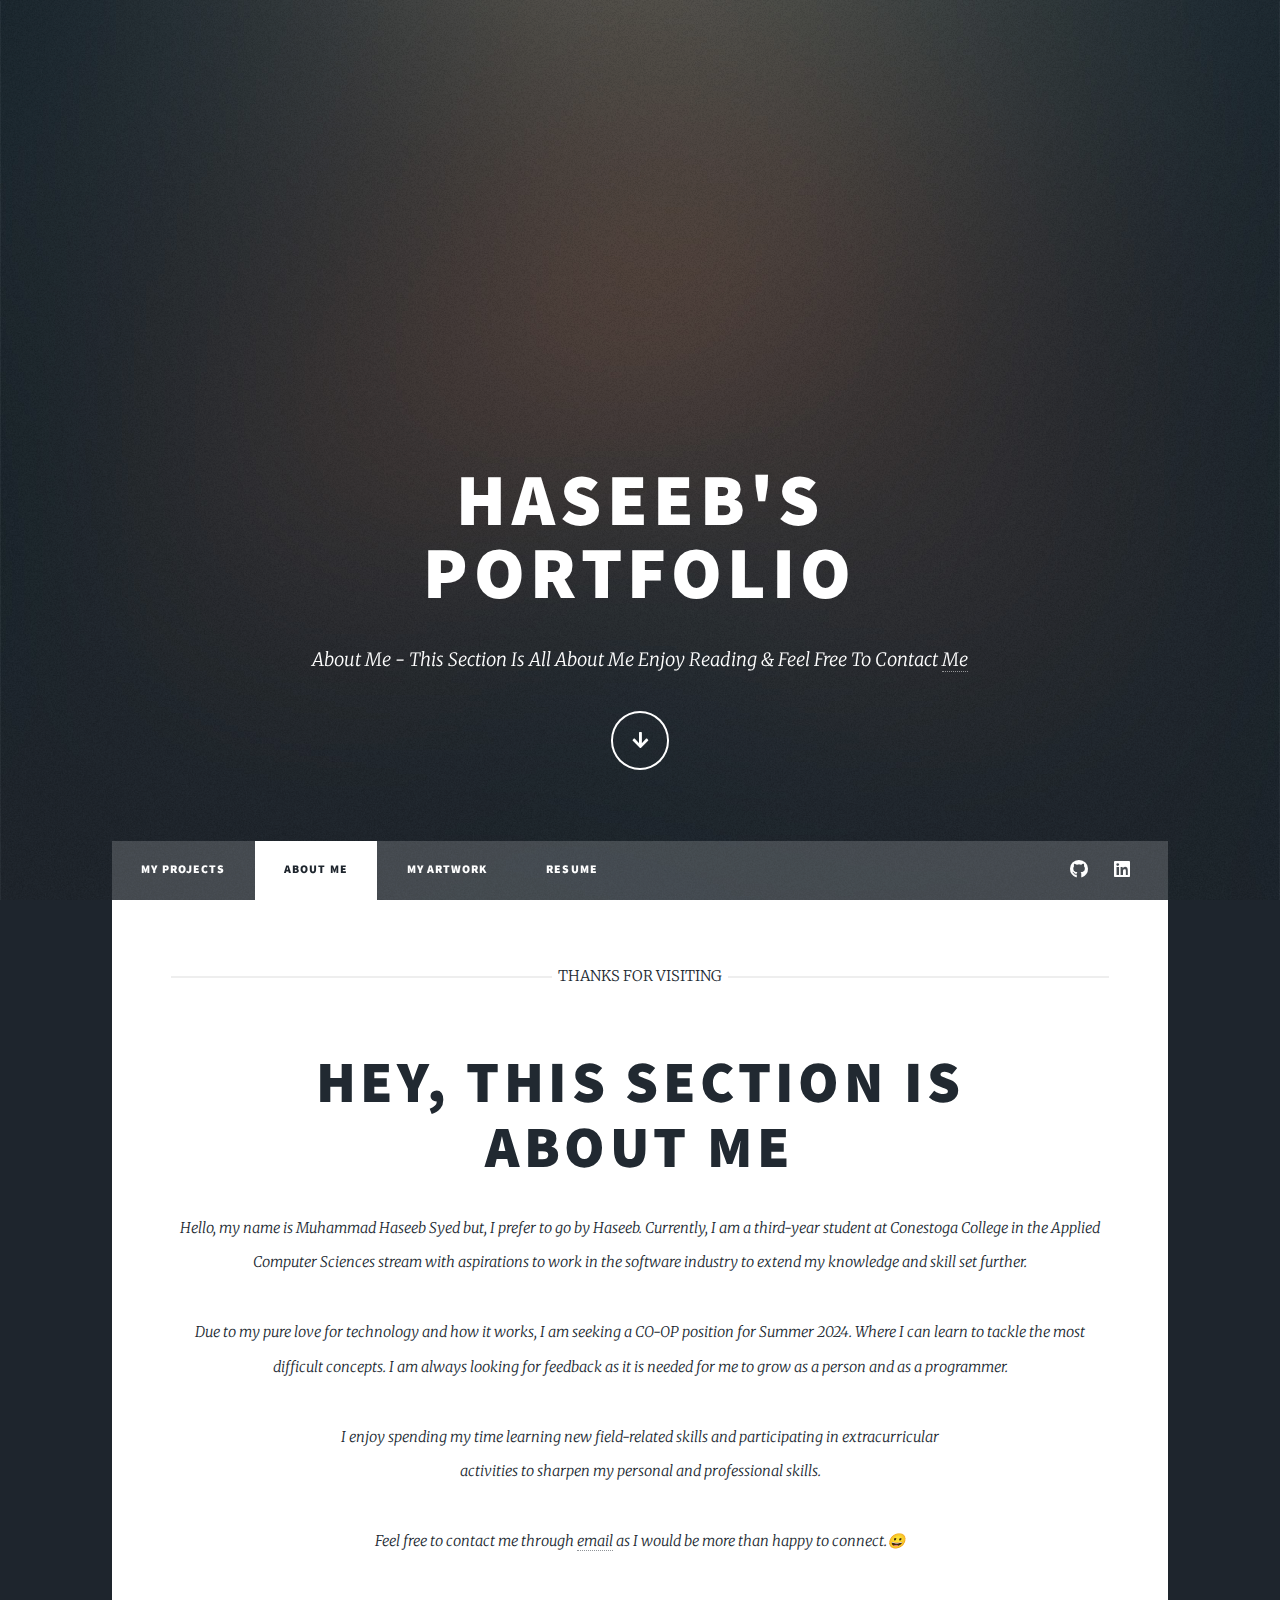
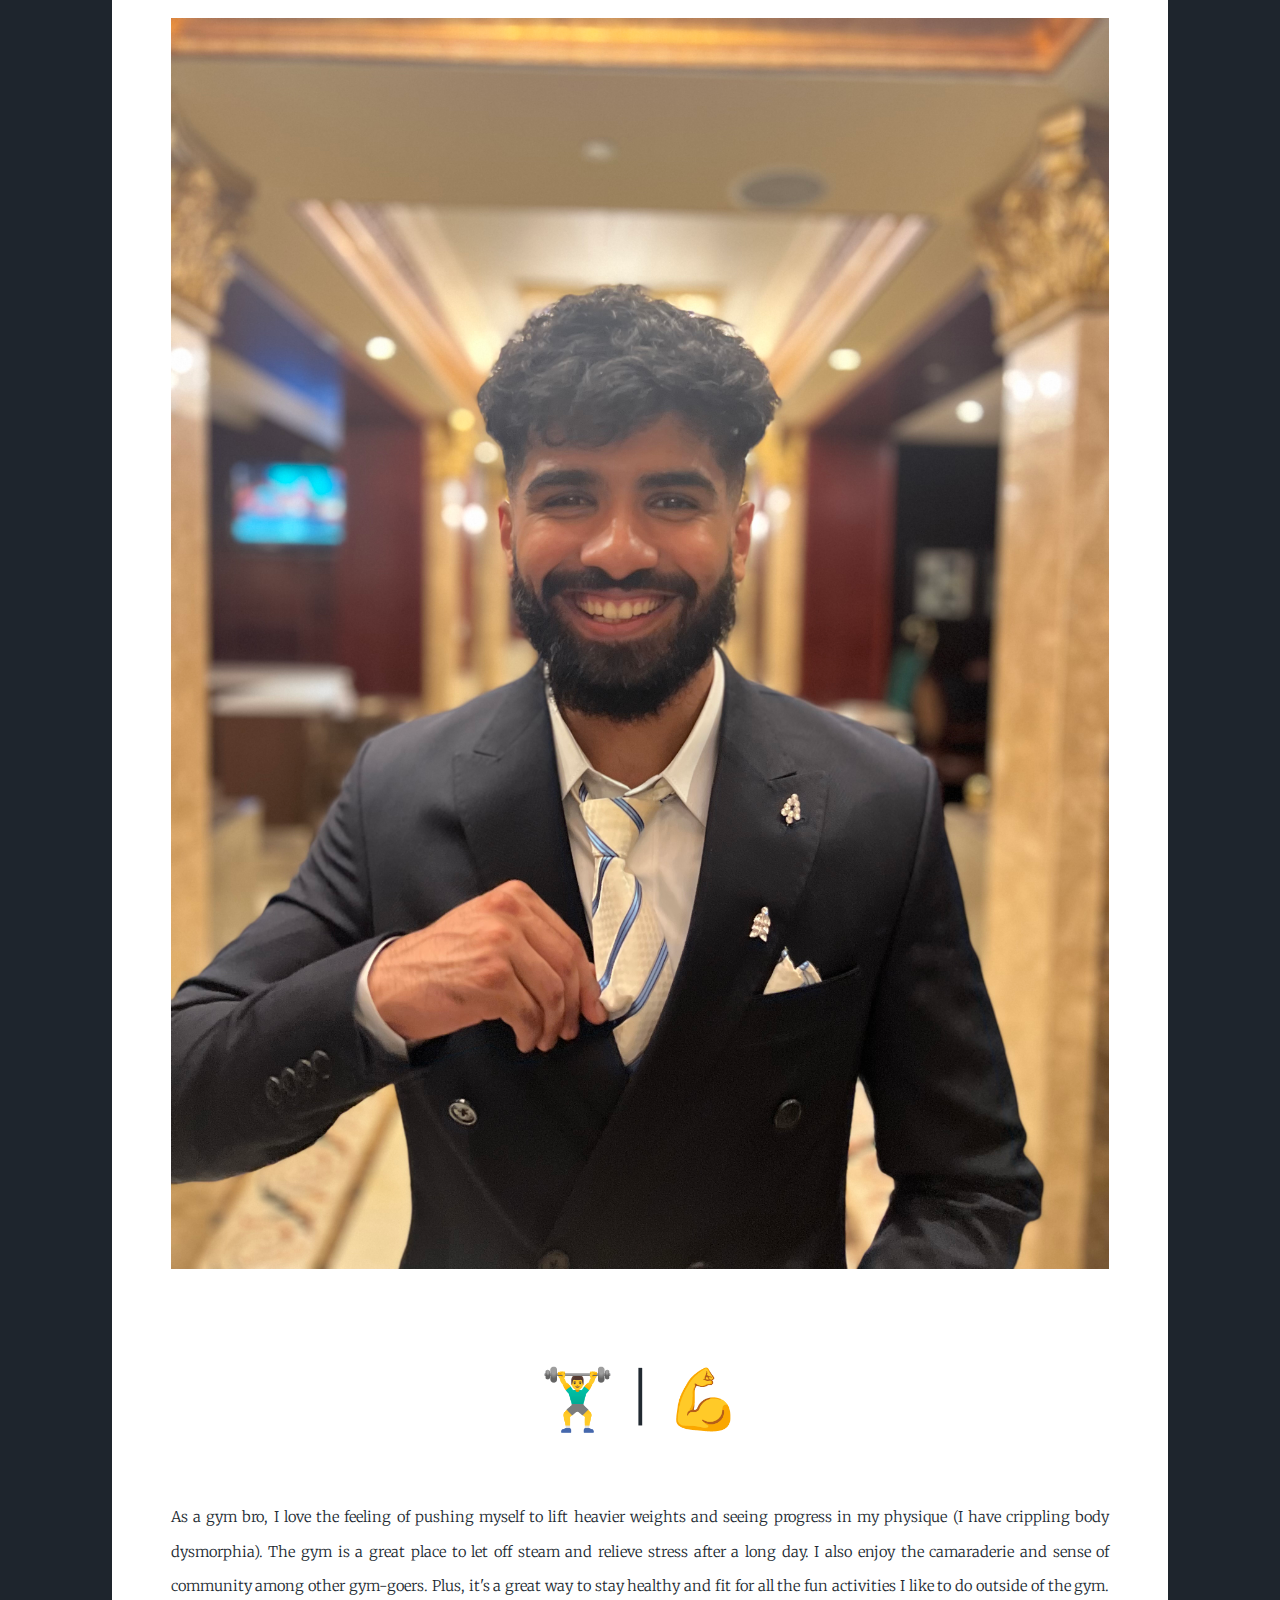
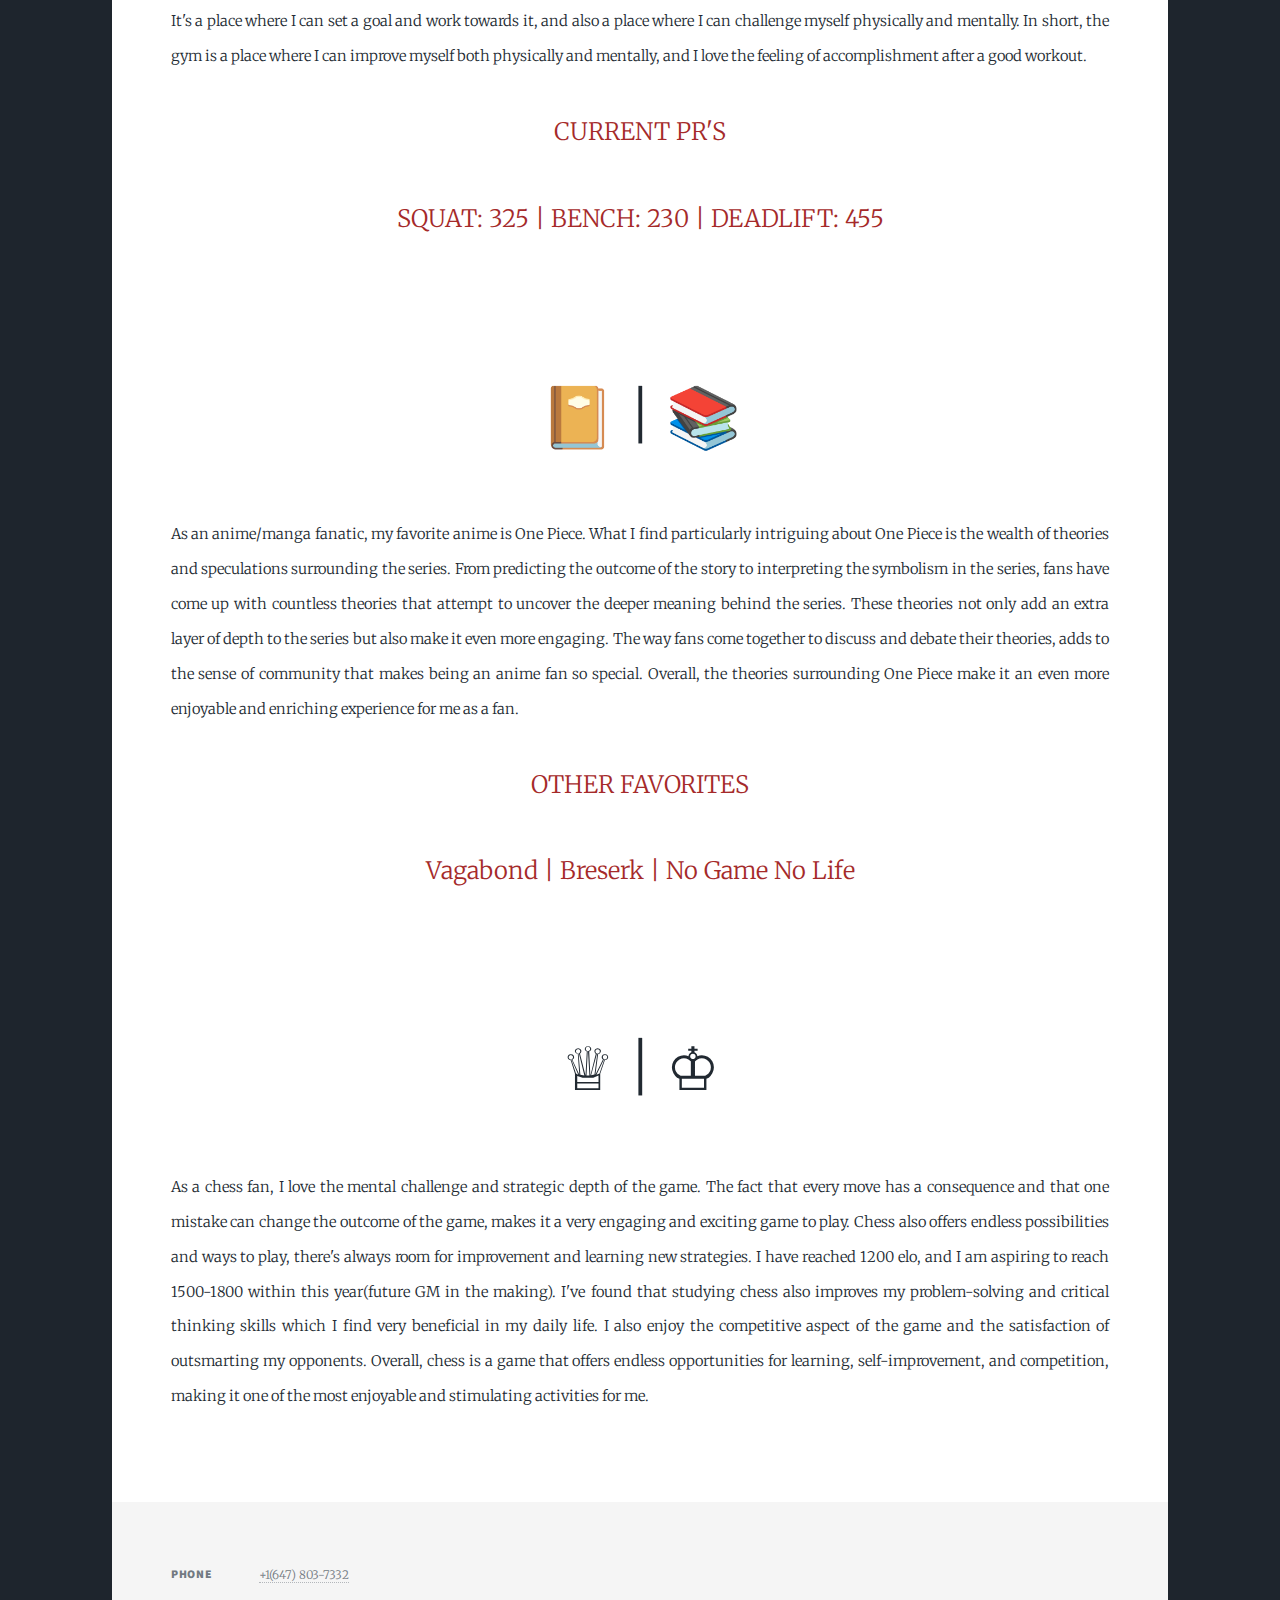
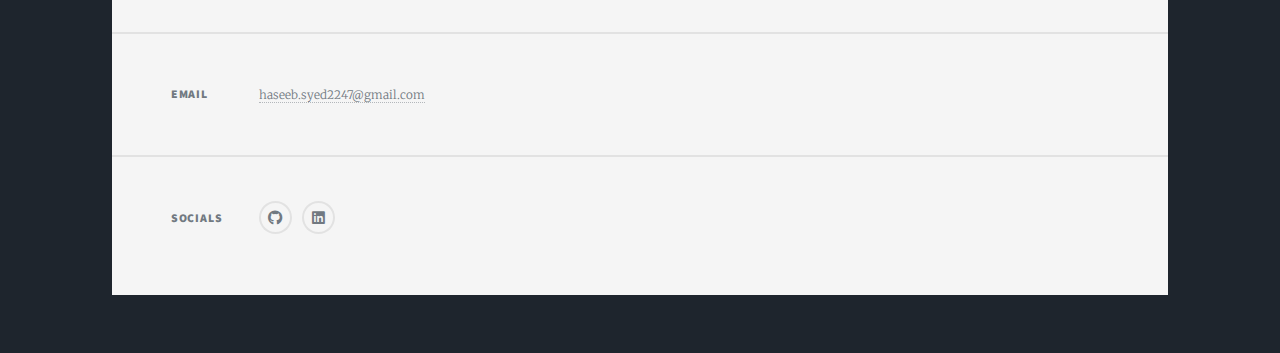
<file: generic.html>
<!DOCTYPE HTML>

<html>
	<head>
		<title>Haseeb Syed Portfolio</title>
		<meta charset="utf-8" />
		<meta name="viewport" content="width=device-width, initial-scale=1, user-scalable=no" />
		<link rel="stylesheet" href="assets/css/main.css" />
		<noscript><link rel="stylesheet" href="assets/css/noscript.css" /></noscript>
	</head>
	<body class="is-preload">

		<!-- Wrapper -->
			<div id="wrapper" class="fade-in">

				<!-- Intro -->
					<div id="intro">
						<h1>HASEEB'S<br />
						PORTFOLIO</h1>
						<p>About Me - This Section Is All About Me Enjoy Reading & Feel Free To Contact <a href="mailto:haseeb.syed2247@gmail.com">Me</a> 
						<ul class="actions">
							<li><a href="#header" class="button icon solid solo fa-arrow-down scrolly">Continue</a></li>
						</ul>
					</div>

				<!-- Header -->
					<header id="header">
						<a class="logo">Muhammad Haseeb Syed</a>
					</header>

				<!-- Nav -->
					<nav id="nav">
						<ul class="links">
							<li><a href="index.html">MY PROJECTS</a></li>
							<li class="active"><a href="generic.html">ABOUT ME</a></li>
							<li><a href="elements.html">MY ARTWORK</a></li>
							<li><a href="https://drive.google.com/file/d/1wxb5rzkak7ZQVXY1TlgKmMcQdWkT-3b8/view?usp=sharing" target="_blank">RESUME</a></li>
						</ul>
						<ul class="icons">
							<li><a href="https://github.com/Haseebsyd" class="icon brands fa-github" target="_blank"><span class="label">GitHub</span></a></li>
							<li><a href="https://www.linkedin.com/in/haseeb--syed" class="icon brands fa-linkedin" target="_blank"><span class="label">Linkedin</span></a></li>
							<!--<li><a href="https://twitter.com/hxseebsyed" class="icon brands fa-twitter"><span class="label">Twitter</span></a></li>
							<li><a href="https://www.facebook.com/profile.php?id=100006444438590" class="icon brands fa-facebook-f"><span class="label">Facebook</span></a></li>
							<li><a href="https://www.instagram.com/h.a.seeb/" class="icon brands fa-instagram"><span class="label">Instagram</span></a></li>-->
						</ul>
					</nav>

				<!-- Main -->
					<div id="main">

						<!-- Post -->
							<section class="post">
								<header class="major">
									<span class="date">THANKS FOR VISITING</span>
									<h2>Hey, This section is<br />
									about me</h2>
									<p>Hello, my name is Muhammad Haseeb Syed but, I prefer to go by Haseeb. Currently, I am a third-year student at Conestoga College in the Applied
									Computer Sciences stream with aspirations to work in the software industry to extend my knowledge and skill set further.<br /><br />
									Due to my pure love for technology and how it works, I am seeking a CO-OP position for Summer 2024. Where I can learn to tackle the most difficult concepts.
									I am always looking for feedback as it is needed for me to grow as a person and as a programmer.<br /><br />
									I enjoy spending my time learning new field-related skills and participating in extracurricular<br />
									activities to sharpen my personal and professional skills.<br /><br />
									Feel free to contact me through <a href="mailto:haseeb.syed2247@gmail.com">email</a> as I would be more than happy to connect.&#128512;<br /></p>
								</header>
								<div class="image main"><img src="images/picHaseeb.jpg" alt="" /></div>
								<p style="font-size: 60px;text-align: center;">🏋️‍♂️ | 💪</p>
								<p>As a gym bro, I love the feeling of pushing myself to lift heavier weights and seeing progress in my physique (I have crippling body dysmorphia). The gym is a great place to let off steam and relieve stress after a long day. I also enjoy the camaraderie and sense of community among other gym-goers. Plus, it's a great way to stay healthy and fit for all the fun activities I like to do outside of the gym. It's a place where I can set a goal and work towards it, and also a place where I can challenge myself physically and mentally. In short, the gym is a place where I can improve myself both physically and mentally, and I love the feeling of accomplishment after a good workout.</p>
								<p style="color:brown;font-size:24px;text-align: center;">CURRENT PR'S</p>
								<p style="color:brown;font-size:24px;text-align: center;">SQUAT: 325  |  BENCH: 230  |  DEADLIFT: 455</p><br /><br />
								<p style="font-size: 60px;text-align: center;">📔 | 📚</p>
								<p>As an anime/manga fanatic, my favorite anime is One Piece. What I find particularly intriguing about One Piece is the wealth of theories and speculations surrounding the series. From predicting the outcome of the story to interpreting the symbolism in the series, fans have come up with countless theories that attempt to uncover the deeper meaning behind the series. These theories not only add an extra layer of depth to the series but also make it even more engaging. The way fans come together to discuss and debate their theories, adds to the sense of community that makes being an anime fan so special. Overall, the theories surrounding One Piece make it an even more enjoyable and enriching experience for me as a fan.</p>
								<p style="color:brown;font-size:24px;text-align: center;">OTHER FAVORITES</p>
								<p style="color:brown;font-size:24px;text-align: center;">Vagabond  |  Breserk  |  No Game No Life</p><br /><br />
								<p style="font-size: 60px;text-align: center;">&#9813; | &#9812;</p>
								<p> As a chess fan, I love the mental challenge and strategic depth of the game. The fact that every move has a consequence and that one mistake can change the outcome of the game, makes it a very engaging and exciting game to play. Chess also offers endless possibilities and ways to play, there's always room for improvement and learning new strategies. I have reached 1200 elo, and I am aspiring to reach 1500-1800 within this year(future GM in the making). I've found that studying chess also improves my problem-solving and critical thinking skills which I find very beneficial in my daily life. I also enjoy the competitive aspect of the game and the satisfaction of outsmarting my opponents. Overall, chess is a game that offers endless opportunities for learning, self-improvement, and competition, making it one of the most enjoyable and stimulating activities for me.</p>
							</section>
					</div>

				<!-- Footer -->
				<footer id="footer">
					<!--<section>
						<form method="post" action="#">
							<div class="fields">
								<div class="field">
									<label for="name">Name</label>
									<input type="text" name="name" id="name" />
								</div>
								<div class="field">
									<label for="email">Email</label>
									<input type="text" name="email" id="email" />
								</div>
								<div class="field">
									<label for="message">Message</label>
									<textarea name="message" id="message" rows="3"></textarea>
								</div>
							</div>
							<ul class="actions">
								<li><input type="submit" value="Send Message" /></li>
							</ul>
						</form> 
					</section>-->
					<section class="split contact">
						<!--<section class="alt">
							<h3>Address</h3>
							<p>973 Applecroft Circle<br />
							Mississauga, ON, Canada</p>
						</section>-->
						<section>
							<h3>Phone</h3>
							<p><a>+1(647) 803-7332</a></p>
						</section>
						<section>
							<h3>Email</h3>
							<p><a href="mailto:haseeb.syed2247@gmail.com">haseeb.syed2247@gmail.com</a></p>
						</section>
						<section>
							<h3>Socials</h3>
							<ul class="icons alt">
								<li><a href="https://github.com/Haseebsyd" class="icon brands fa-github" target="_blank"><span class="label">GitHub</span></a></li>
								<li><a href="https://www.linkedin.com/in/haseeb--syed" class="icon brands fa-linkedin" target="_blank"><span class="label">Linkedin</span></a></li>
								<!--<li><a href="https://twitter.com/hxseebsyed" class="icon brands fa-twitter"><span class="label">Twitter</span></a></li>
								<li><a href="https://www.facebook.com/profile.php?id=100006444438590" class="icon brands fa-facebook-f"><span class="label">Facebook</span></a></li>
								<li><a href="https://www.instagram.com/h.a.seeb/" class="icon brands fa-instagram"><span class="label">Instagram</span></a></li>-->
							</ul>
						</section>
					</section>
				</footer>

				<!-- Copyright -->
					<div id="copyright">
						<!--<ul><li>&copy; Untitled</li><li>Design: <a href="https://html5up.net">HTML5 UP</a></li></ul>-->
					</div>

			</div>

		<!-- Scripts -->
			<script src="assets/js/jquery.min.js"></script>
			<script src="assets/js/jquery.scrollex.min.js"></script>
			<script src="assets/js/jquery.scrolly.min.js"></script>
			<script src="assets/js/browser.min.js"></script>
			<script src="assets/js/breakpoints.min.js"></script>
			<script src="assets/js/util.js"></script>
			<script src="assets/js/main.js"></script>

	</body>
</html>
</file>
<file: assets/css/main.css>
@import url(fontawesome-all.min.css);
@import url("https://fonts.googleapis.com/css?family=Merriweather:300,700,300italic,700italic|Source+Sans+Pro:900");



html, body, div, span, applet, object,
iframe, h1, h2, h3, h4, h5, h6, p, blockquote,
pre, a, abbr, acronym, address, big, cite,
code, del, dfn, em, img, ins, kbd, q, s, samp,
small, strike, strong, sub, sup, tt, var, b,
u, i, center, dl, dt, dd, ol, ul, li, fieldset,
form, label, legend, table, caption, tbody,
tfoot, thead, tr, th, td, article, aside,
canvas, details, embed, figure, figcaption,
footer, header, hgroup, menu, nav, output, ruby,
section, summary, time, mark, audio, video {
	margin: 0;
	padding: 0;
	border: 0;
	font-size: 100%;
	font: inherit;
	vertical-align: baseline;}

article, aside, details, figcaption, figure,
footer, header, hgroup, menu, nav, section {
	display: block;}

body {
	line-height: 1;
}

ol, ul {
	list-style: none;
}

blockquote, q {
	quotes: none;
}

	blockquote:before, blockquote:after, q:before, q:after {
		content: '';
		content: none;
	}

table {
	border-collapse: collapse;
	border-spacing: 0;
}

body {
	-webkit-text-size-adjust: none;
}

mark {
	background-color: transparent;
	color: inherit;
}

input::-moz-focus-inner {
	border: 0;
	padding: 0;
}

input, select, textarea {
	-moz-appearance: none;
	-webkit-appearance: none;
	-ms-appearance: none;
	appearance: none;
}

/* Basic */

	@-ms-viewport {
		width: device-width;
	}

	body {
		-ms-overflow-style: scrollbar;
	}

	@media screen and (max-width: 480px) {

		html, body {
			min-width: 320px;
		}

	}

	html {
		box-sizing: border-box;
	}

	*, *:before, *:after {
		box-sizing: inherit;
	}

	body {
		background-color: #1e252d;
	}

		body.is-preload *, body.is-preload *:before, body.is-preload *:after {
			-moz-animation: none !important;
			-webkit-animation: none !important;
			-ms-animation: none !important;
			animation: none !important;
			-moz-transition: none !important;
			-webkit-transition: none !important;
			-ms-transition: none !important;
			transition: none !important;
		}

/* Type */

	html {
		font-size: 16pt;
	}

		@media screen and (max-width: 1680px) {

			html {
				font-size: 12pt;
			}

		}

		@media screen and (max-width: 1280px) {

			html {
				font-size: 11pt;
			}

		}

		@media screen and (max-width: 360px) {

			html {
				font-size: 10pt;
			}

		}

	body {
		color: #212931;
	}

	body, input, select, textarea {
		font-family: "Merriweather", Georgia, serif;
		font-weight: 300;
		font-size: 1rem;
		line-height: 2.375;
	}

	a {
		-moz-transition: color 0.2s ease-in-out, background-color 0.2s ease-in-out, border-color 0.2s ease-in-out, box-shadow 0.2s ease-in-out;
		-webkit-transition: color 0.2s ease-in-out, background-color 0.2s ease-in-out, border-color 0.2s ease-in-out, box-shadow 0.2s ease-in-out;
		-ms-transition: color 0.2s ease-in-out, background-color 0.2s ease-in-out, border-color 0.2s ease-in-out, box-shadow 0.2s ease-in-out;
		transition: color 0.2s ease-in-out, background-color 0.2s ease-in-out, border-color 0.2s ease-in-out, box-shadow 0.2s ease-in-out;
		border-bottom: dotted 1px;
		text-decoration: none;
	}

		a:hover {
			border-bottom-color: transparent;
		}

	strong, b {
		font-weight: 600;
	}

	em, i {
		font-style: italic;
	}

	p {
		text-align: justify;
		margin: 0 0 2rem 0;
	}

	h1, h2, h3, h4, h5, h6 {
		font-family: "Source Sans Pro", Helvetica, sans-serif;
		font-weight: 900;
		line-height: 1.5;
		letter-spacing: 0.075em;
		text-transform: uppercase;
		margin: 0 0 1rem 0;
	}

		h1 a, h2 a, h3 a, h4 a, h5 a, h6 a {
			border-bottom: 0;
			color: inherit;
			text-decoration: none;
		}

	h1 {
		font-size: 4rem;
		line-height: 1.1;
		margin: 0 0 2rem 0;
	}

	h2 {
		font-size: 1.75rem;
		line-height: 1.3;
		margin: 0 0 1.5rem 0;
	}

	h3 {
		font-size: 1.25rem;
		margin: 0 0 1.5rem 0;
	}

	h4 {
		font-size: 1rem;
	}

	h5 {
		font-size: 0.9rem;
	}

	h6 {
		font-size: 0.8rem;
	}

	sub {
		font-size: 0.8rem;
		position: relative;
		top: 0.5rem;
	}

	sup {
		font-size: 0.8rem;
		position: relative;
		top: -0.5rem;
	}

	blockquote {
		border-left: solid 4px;
		font-style: italic;
		margin: 0 0 2rem 0;
		padding: 0.5rem 0 0.5rem 2rem;
	}

	code {
		border: solid 2px;
		font-family: "Courier New", monospace;
		font-size: 0.9rem;
		margin: 0 0.25rem;
		padding: 0.25rem 0.65rem;
	}

	pre {
		-webkit-overflow-scrolling: touch;
		font-family: "Courier New", monospace;
		font-size: 0.9rem;
		margin: 0 0 2rem 0;
	}

		pre code {
			display: block;
			line-height: 1.75;
			padding: 1rem 1.5rem;
			overflow-x: auto;
		}

	hr {
		border: 0;
		border-bottom: solid 2px;
		margin: 3rem 0;
	}

		hr.major {
			margin: 5rem 0;
		}

	.align-left {
		text-align: left;
	}

	.align-center {
		text-align: center;
	}

	.align-right {
		text-align: right;
	}

	input, select, textarea {
		color: #212931;
	}

	a {
		color: #212931;
		border-bottom-color: rgba(33, 41, 49, 0.5);
	}

		a:hover {
			border-bottom-color: transparent;
			color: #18bfef !important;
		}

	strong, b {
		color: #212931;
	}

	h1, h2, h3, h4, h5, h6 {
		color: #212931;
	}

	blockquote {
		border-left-color: #eeeeee;
	}

	code {
		background: rgba(220, 220, 220, 0.25);
		border-color: #eeeeee;
	}

	hr {
		border-bottom-color: #eeeeee;
	}

/* Row */

	.row {
		display: flex;
		flex-wrap: wrap;
		box-sizing: border-box;
		align-items: stretch;
	}

		.row > * {
			box-sizing: border-box;
		}

		.row.gtr-uniform > * > :last-child {
			margin-bottom: 0;
		}

		.row.aln-left {
			justify-content: flex-start;
		}

		.row.aln-center {
			justify-content: center;
		}

		.row.aln-right {
			justify-content: flex-end;
		}

		.row.aln-top {
			align-items: flex-start;
		}

		.row.aln-middle {
			align-items: center;
		}

		.row.aln-bottom {
			align-items: flex-end;
		}

		.row > .imp {
			order: -1;
		}

		.row > .col-1 {
			width: 8.33333%;
		}

		.row > .off-1 {
			margin-left: 8.33333%;
		}

		.row > .col-2 {
			width: 16.66667%;
		}

		.row > .off-2 {
			margin-left: 16.66667%;
		}

		.row > .col-3 {
			width: 25%;
		}

		.row > .off-3 {
			margin-left: 25%;
		}

		.row > .col-4 {
			width: 33.33333%;
		}

		.row > .off-4 {
			margin-left: 33.33333%;
		}

		.row > .col-5 {
			width: 41.66667%;
		}

		.row > .off-5 {
			margin-left: 41.66667%;
		}

		.row > .col-6 {
			width: 50%;
		}

		.row > .off-6 {
			margin-left: 50%;
		}

		.row > .col-7 {
			width: 58.33333%;
		}

		.row > .off-7 {
			margin-left: 58.33333%;
		}

		.row > .col-8 {
			width: 66.66667%;
		}

		.row > .off-8 {
			margin-left: 66.66667%;
		}

		.row > .col-9 {
			width: 75%;
		}

		.row > .off-9 {
			margin-left: 75%;
		}

		.row > .col-10 {
			width: 83.33333%;
		}

		.row > .off-10 {
			margin-left: 83.33333%;
		}

		.row > .col-11 {
			width: 91.66667%;
		}

		.row > .off-11 {
			margin-left: 91.66667%;
		}

		.row > .col-12 {
			width: 100%;
		}

		.row > .off-12 {
			margin-left: 100%;
		}

		.row.gtr-0 {
			margin-top: 0;
			margin-left: 0rem;
		}

			.row.gtr-0 > * {
				padding: 0 0 0 0rem;
			}

			.row.gtr-0.gtr-uniform {
				margin-top: 0rem;
			}

				.row.gtr-0.gtr-uniform > * {
					padding-top: 0rem;
				}

		.row.gtr-25 {
			margin-top: 0;
			margin-left: -0.375rem;
		}

			.row.gtr-25 > * {
				padding: 0 0 0 0.375rem;
			}

			.row.gtr-25.gtr-uniform {
				margin-top: -0.375rem;
			}

				.row.gtr-25.gtr-uniform > * {
					padding-top: 0.375rem;
				}

		.row.gtr-50 {
			margin-top: 0;
			margin-left: -0.75rem;
		}

			.row.gtr-50 > * {
				padding: 0 0 0 0.75rem;
			}

			.row.gtr-50.gtr-uniform {
				margin-top: -0.75rem;
			}

				.row.gtr-50.gtr-uniform > * {
					padding-top: 0.75rem;
				}

		.row {
			margin-top: 0;
			margin-left: -1.5rem;
		}

			.row > * {
				padding: 0 0 0 1.5rem;
			}

			.row.gtr-uniform {
				margin-top: -1.5rem;
			}

				.row.gtr-uniform > * {
					padding-top: 1.5rem;
				}

		.row.gtr-150 {
			margin-top: 0;
			margin-left: -2.25rem;
		}

			.row.gtr-150 > * {
				padding: 0 0 0 2.25rem;
			}

			.row.gtr-150.gtr-uniform {
				margin-top: -2.25rem;
			}

				.row.gtr-150.gtr-uniform > * {
					padding-top: 2.25rem;
				}

		.row.gtr-200 {
			margin-top: 0;
			margin-left: -3rem;
		}

			.row.gtr-200 > * {
				padding: 0 0 0 3rem;
			}

			.row.gtr-200.gtr-uniform {
				margin-top: -3rem;
			}

				.row.gtr-200.gtr-uniform > * {
					padding-top: 3rem;
				}

		@media screen and (max-width: 1680px) {

			.row {
				display: flex;
				flex-wrap: wrap;
				box-sizing: border-box;
				align-items: stretch;
			}

				.row > * {
					box-sizing: border-box;
				}

				.row.gtr-uniform > * > :last-child {
					margin-bottom: 0;
				}

				.row.aln-left {
					justify-content: flex-start;
				}

				.row.aln-center {
					justify-content: center;
				}

				.row.aln-right {
					justify-content: flex-end;
				}

				.row.aln-top {
					align-items: flex-start;
				}

				.row.aln-middle {
					align-items: center;
				}

				.row.aln-bottom {
					align-items: flex-end;
				}

				.row > .imp-xlarge {
					order: -1;
				}

				.row > .col-1-xlarge {
					width: 8.33333%;
				}

				.row > .off-1-xlarge {
					margin-left: 8.33333%;
				}

				.row > .col-2-xlarge {
					width: 16.66667%;
				}

				.row > .off-2-xlarge {
					margin-left: 16.66667%;
				}

				.row > .col-3-xlarge {
					width: 25%;
				}

				.row > .off-3-xlarge {
					margin-left: 25%;
				}

				.row > .col-4-xlarge {
					width: 33.33333%;
				}

				.row > .off-4-xlarge {
					margin-left: 33.33333%;
				}

				.row > .col-5-xlarge {
					width: 41.66667%;
				}

				.row > .off-5-xlarge {
					margin-left: 41.66667%;
				}

				.row > .col-6-xlarge {
					width: 50%;
				}

				.row > .off-6-xlarge {
					margin-left: 50%;
				}

				.row > .col-7-xlarge {
					width: 58.33333%;
				}

				.row > .off-7-xlarge {
					margin-left: 58.33333%;
				}

				.row > .col-8-xlarge {
					width: 66.66667%;
				}

				.row > .off-8-xlarge {
					margin-left: 66.66667%;
				}

				.row > .col-9-xlarge {
					width: 75%;
				}

				.row > .off-9-xlarge {
					margin-left: 75%;
				}

				.row > .col-10-xlarge {
					width: 83.33333%;
				}

				.row > .off-10-xlarge {
					margin-left: 83.33333%;
				}

				.row > .col-11-xlarge {
					width: 91.66667%;
				}

				.row > .off-11-xlarge {
					margin-left: 91.66667%;
				}

				.row > .col-12-xlarge {
					width: 100%;
				}

				.row > .off-12-xlarge {
					margin-left: 100%;
				}

				.row.gtr-0 {
					margin-top: 0;
					margin-left: 0rem;
				}

					.row.gtr-0 > * {
						padding: 0 0 0 0rem;
					}

					.row.gtr-0.gtr-uniform {
						margin-top: 0rem;
					}

						.row.gtr-0.gtr-uniform > * {
							padding-top: 0rem;
						}

				.row.gtr-25 {
					margin-top: 0;
					margin-left: -0.375rem;
				}

					.row.gtr-25 > * {
						padding: 0 0 0 0.375rem;
					}

					.row.gtr-25.gtr-uniform {
						margin-top: -0.375rem;
					}

						.row.gtr-25.gtr-uniform > * {
							padding-top: 0.375rem;
						}

				.row.gtr-50 {
					margin-top: 0;
					margin-left: -0.75rem;
				}

					.row.gtr-50 > * {
						padding: 0 0 0 0.75rem;
					}

					.row.gtr-50.gtr-uniform {
						margin-top: -0.75rem;
					}

						.row.gtr-50.gtr-uniform > * {
							padding-top: 0.75rem;
						}

				.row {
					margin-top: 0;
					margin-left: -1.5rem;
				}

					.row > * {
						padding: 0 0 0 1.5rem;
					}

					.row.gtr-uniform {
						margin-top: -1.5rem;
					}

						.row.gtr-uniform > * {
							padding-top: 1.5rem;
						}

				.row.gtr-150 {
					margin-top: 0;
					margin-left: -2.25rem;
				}

					.row.gtr-150 > * {
						padding: 0 0 0 2.25rem;
					}

					.row.gtr-150.gtr-uniform {
						margin-top: -2.25rem;
					}

						.row.gtr-150.gtr-uniform > * {
							padding-top: 2.25rem;
						}

				.row.gtr-200 {
					margin-top: 0;
					margin-left: -3rem;
				}

					.row.gtr-200 > * {
						padding: 0 0 0 3rem;
					}

					.row.gtr-200.gtr-uniform {
						margin-top: -3rem;
					}

						.row.gtr-200.gtr-uniform > * {
							padding-top: 3rem;
						}

		}

		@media screen and (max-width: 1280px) {

			.row {
				display: flex;
				flex-wrap: wrap;
				box-sizing: border-box;
				align-items: stretch;
			}

				.row > * {
					box-sizing: border-box;
				}

				.row.gtr-uniform > * > :last-child {
					margin-bottom: 0;
				}

				.row.aln-left {
					justify-content: flex-start;
				}

				.row.aln-center {
					justify-content: center;
				}

				.row.aln-right {
					justify-content: flex-end;
				}

				.row.aln-top {
					align-items: flex-start;
				}

				.row.aln-middle {
					align-items: center;
				}

				.row.aln-bottom {
					align-items: flex-end;
				}

				.row > .imp-large {
					order: -1;
				}

				.row > .col-1-large {
					width: 8.33333%;
				}

				.row > .off-1-large {
					margin-left: 8.33333%;
				}

				.row > .col-2-large {
					width: 16.66667%;
				}

				.row > .off-2-large {
					margin-left: 16.66667%;
				}

				.row > .col-3-large {
					width: 25%;
				}

				.row > .off-3-large {
					margin-left: 25%;
				}

				.row > .col-4-large {
					width: 33.33333%;
				}

				.row > .off-4-large {
					margin-left: 33.33333%;
				}

				.row > .col-5-large {
					width: 41.66667%;
				}

				.row > .off-5-large {
					margin-left: 41.66667%;
				}

				.row > .col-6-large {
					width: 50%;
				}

				.row > .off-6-large {
					margin-left: 50%;
				}

				.row > .col-7-large {
					width: 58.33333%;
				}

				.row > .off-7-large {
					margin-left: 58.33333%;
				}

				.row > .col-8-large {
					width: 66.66667%;
				}

				.row > .off-8-large {
					margin-left: 66.66667%;
				}

				.row > .col-9-large {
					width: 75%;
				}

				.row > .off-9-large {
					margin-left: 75%;
				}

				.row > .col-10-large {
					width: 83.33333%;
				}

				.row > .off-10-large {
					margin-left: 83.33333%;
				}

				.row > .col-11-large {
					width: 91.66667%;
				}

				.row > .off-11-large {
					margin-left: 91.66667%;
				}

				.row > .col-12-large {
					width: 100%;
				}

				.row > .off-12-large {
					margin-left: 100%;
				}

				.row.gtr-0 {
					margin-top: 0;
					margin-left: 0rem;
				}

					.row.gtr-0 > * {
						padding: 0 0 0 0rem;
					}

					.row.gtr-0.gtr-uniform {
						margin-top: 0rem;
					}

						.row.gtr-0.gtr-uniform > * {
							padding-top: 0rem;
						}

				.row.gtr-25 {
					margin-top: 0;
					margin-left: -0.375rem;
				}

					.row.gtr-25 > * {
						padding: 0 0 0 0.375rem;
					}

					.row.gtr-25.gtr-uniform {
						margin-top: -0.375rem;
					}

						.row.gtr-25.gtr-uniform > * {
							padding-top: 0.375rem;
						}

				.row.gtr-50 {
					margin-top: 0;
					margin-left: -0.75rem;
				}

					.row.gtr-50 > * {
						padding: 0 0 0 0.75rem;
					}

					.row.gtr-50.gtr-uniform {
						margin-top: -0.75rem;
					}

						.row.gtr-50.gtr-uniform > * {
							padding-top: 0.75rem;
						}

				.row {
					margin-top: 0;
					margin-left: -1.5rem;
				}

					.row > * {
						padding: 0 0 0 1.5rem;
					}

					.row.gtr-uniform {
						margin-top: -1.5rem;
					}

						.row.gtr-uniform > * {
							padding-top: 1.5rem;
						}

				.row.gtr-150 {
					margin-top: 0;
					margin-left: -2.25rem;
				}

					.row.gtr-150 > * {
						padding: 0 0 0 2.25rem;
					}

					.row.gtr-150.gtr-uniform {
						margin-top: -2.25rem;
					}

						.row.gtr-150.gtr-uniform > * {
							padding-top: 2.25rem;
						}

				.row.gtr-200 {
					margin-top: 0;
					margin-left: -3rem;
				}

					.row.gtr-200 > * {
						padding: 0 0 0 3rem;
					}

					.row.gtr-200.gtr-uniform {
						margin-top: -3rem;
					}

						.row.gtr-200.gtr-uniform > * {
							padding-top: 3rem;
						}

		}

		@media screen and (max-width: 980px) {

			.row {
				display: flex;
				flex-wrap: wrap;
				box-sizing: border-box;
				align-items: stretch;
			}

				.row > * {
					box-sizing: border-box;
				}

				.row.gtr-uniform > * > :last-child {
					margin-bottom: 0;
				}

				.row.aln-left {
					justify-content: flex-start;
				}

				.row.aln-center {
					justify-content: center;
				}

				.row.aln-right {
					justify-content: flex-end;
				}

				.row.aln-top {
					align-items: flex-start;
				}

				.row.aln-middle {
					align-items: center;
				}

				.row.aln-bottom {
					align-items: flex-end;
				}

				.row > .imp-medium {
					order: -1;
				}

				.row > .col-1-medium {
					width: 8.33333%;
				}

				.row > .off-1-medium {
					margin-left: 8.33333%;
				}

				.row > .col-2-medium {
					width: 16.66667%;
				}

				.row > .off-2-medium {
					margin-left: 16.66667%;
				}

				.row > .col-3-medium {
					width: 25%;
				}

				.row > .off-3-medium {
					margin-left: 25%;
				}

				.row > .col-4-medium {
					width: 33.33333%;
				}

				.row > .off-4-medium {
					margin-left: 33.33333%;
				}

				.row > .col-5-medium {
					width: 41.66667%;
				}

				.row > .off-5-medium {
					margin-left: 41.66667%;
				}

				.row > .col-6-medium {
					width: 50%;
				}

				.row > .off-6-medium {
					margin-left: 50%;
				}

				.row > .col-7-medium {
					width: 58.33333%;
				}

				.row > .off-7-medium {
					margin-left: 58.33333%;
				}

				.row > .col-8-medium {
					width: 66.66667%;
				}

				.row > .off-8-medium {
					margin-left: 66.66667%;
				}

				.row > .col-9-medium {
					width: 75%;
				}

				.row > .off-9-medium {
					margin-left: 75%;
				}

				.row > .col-10-medium {
					width: 83.33333%;
				}

				.row > .off-10-medium {
					margin-left: 83.33333%;
				}

				.row > .col-11-medium {
					width: 91.66667%;
				}

				.row > .off-11-medium {
					margin-left: 91.66667%;
				}

				.row > .col-12-medium {
					width: 100%;
				}

				.row > .off-12-medium {
					margin-left: 100%;
				}

				.row.gtr-0 {
					margin-top: 0;
					margin-left: 0rem;
				}

					.row.gtr-0 > * {
						padding: 0 0 0 0rem;
					}

					.row.gtr-0.gtr-uniform {
						margin-top: 0rem;
					}

						.row.gtr-0.gtr-uniform > * {
							padding-top: 0rem;
						}

				.row.gtr-25 {
					margin-top: 0;
					margin-left: -0.375rem;
				}

					.row.gtr-25 > * {
						padding: 0 0 0 0.375rem;
					}

					.row.gtr-25.gtr-uniform {
						margin-top: -0.375rem;
					}

						.row.gtr-25.gtr-uniform > * {
							padding-top: 0.375rem;
						}

				.row.gtr-50 {
					margin-top: 0;
					margin-left: -0.75rem;
				}

					.row.gtr-50 > * {
						padding: 0 0 0 0.75rem;
					}

					.row.gtr-50.gtr-uniform {
						margin-top: -0.75rem;
					}

						.row.gtr-50.gtr-uniform > * {
							padding-top: 0.75rem;
						}

				.row {
					margin-top: 0;
					margin-left: -1.5rem;
				}

					.row > * {
						padding: 0 0 0 1.5rem;
					}

					.row.gtr-uniform {
						margin-top: -1.5rem;
					}

						.row.gtr-uniform > * {
							padding-top: 1.5rem;
						}

				.row.gtr-150 {
					margin-top: 0;
					margin-left: -2.25rem;
				}

					.row.gtr-150 > * {
						padding: 0 0 0 2.25rem;
					}

					.row.gtr-150.gtr-uniform {
						margin-top: -2.25rem;
					}

						.row.gtr-150.gtr-uniform > * {
							padding-top: 2.25rem;
						}

				.row.gtr-200 {
					margin-top: 0;
					margin-left: -3rem;
				}

					.row.gtr-200 > * {
						padding: 0 0 0 3rem;
					}

					.row.gtr-200.gtr-uniform {
						margin-top: -3rem;
					}

						.row.gtr-200.gtr-uniform > * {
							padding-top: 3rem;
						}

		}

		@media screen and (max-width: 736px) {

			.row {
				display: flex;
				flex-wrap: wrap;
				box-sizing: border-box;
				align-items: stretch;
			}

				.row > * {
					box-sizing: border-box;
				}

				.row.gtr-uniform > * > :last-child {
					margin-bottom: 0;
				}

				.row.aln-left {
					justify-content: flex-start;
				}

				.row.aln-center {
					justify-content: center;
				}

				.row.aln-right {
					justify-content: flex-end;
				}

				.row.aln-top {
					align-items: flex-start;
				}

				.row.aln-middle {
					align-items: center;
				}

				.row.aln-bottom {
					align-items: flex-end;
				}

				.row > .imp-small {
					order: -1;
				}

				.row > .col-1-small {
					width: 8.33333%;
				}

				.row > .off-1-small {
					margin-left: 8.33333%;
				}

				.row > .col-2-small {
					width: 16.66667%;
				}

				.row > .off-2-small {
					margin-left: 16.66667%;
				}

				.row > .col-3-small {
					width: 25%;
				}

				.row > .off-3-small {
					margin-left: 25%;
				}

				.row > .col-4-small {
					width: 33.33333%;
				}

				.row > .off-4-small {
					margin-left: 33.33333%;
				}

				.row > .col-5-small {
					width: 41.66667%;
				}

				.row > .off-5-small {
					margin-left: 41.66667%;
				}

				.row > .col-6-small {
					width: 50%;
				}

				.row > .off-6-small {
					margin-left: 50%;
				}

				.row > .col-7-small {
					width: 58.33333%;
				}

				.row > .off-7-small {
					margin-left: 58.33333%;
				}

				.row > .col-8-small {
					width: 66.66667%;
				}

				.row > .off-8-small {
					margin-left: 66.66667%;
				}

				.row > .col-9-small {
					width: 75%;
				}

				.row > .off-9-small {
					margin-left: 75%;
				}

				.row > .col-10-small {
					width: 83.33333%;
				}

				.row > .off-10-small {
					margin-left: 83.33333%;
				}

				.row > .col-11-small {
					width: 91.66667%;
				}

				.row > .off-11-small {
					margin-left: 91.66667%;
				}

				.row > .col-12-small {
					width: 100%;
				}

				.row > .off-12-small {
					margin-left: 100%;
				}

				.row.gtr-0 {
					margin-top: 0;
					margin-left: 0rem;
				}

					.row.gtr-0 > * {
						padding: 0 0 0 0rem;
					}

					.row.gtr-0.gtr-uniform {
						margin-top: 0rem;
					}

						.row.gtr-0.gtr-uniform > * {
							padding-top: 0rem;
						}

				.row.gtr-25 {
					margin-top: 0;
					margin-left: -0.375rem;
				}

					.row.gtr-25 > * {
						padding: 0 0 0 0.375rem;
					}

					.row.gtr-25.gtr-uniform {
						margin-top: -0.375rem;
					}

						.row.gtr-25.gtr-uniform > * {
							padding-top: 0.375rem;
						}

				.row.gtr-50 {
					margin-top: 0;
					margin-left: -0.75rem;
				}

					.row.gtr-50 > * {
						padding: 0 0 0 0.75rem;
					}

					.row.gtr-50.gtr-uniform {
						margin-top: -0.75rem;
					}

						.row.gtr-50.gtr-uniform > * {
							padding-top: 0.75rem;
						}

				.row {
					margin-top: 0;
					margin-left: -1.5rem;
				}

					.row > * {
						padding: 0 0 0 1.5rem;
					}

					.row.gtr-uniform {
						margin-top: -1.5rem;
					}

						.row.gtr-uniform > * {
							padding-top: 1.5rem;
						}

				.row.gtr-150 {
					margin-top: 0;
					margin-left: -2.25rem;
				}

					.row.gtr-150 > * {
						padding: 0 0 0 2.25rem;
					}

					.row.gtr-150.gtr-uniform {
						margin-top: -2.25rem;
					}

						.row.gtr-150.gtr-uniform > * {
							padding-top: 2.25rem;
						}

				.row.gtr-200 {
					margin-top: 0;
					margin-left: -3rem;
				}

					.row.gtr-200 > * {
						padding: 0 0 0 3rem;
					}

					.row.gtr-200.gtr-uniform {
						margin-top: -3rem;
					}

						.row.gtr-200.gtr-uniform > * {
							padding-top: 3rem;
						}

		}

		@media screen and (max-width: 480px) {

			.row {
				display: flex;
				flex-wrap: wrap;
				box-sizing: border-box;
				align-items: stretch;
			}

				.row > * {
					box-sizing: border-box;
				}

				.row.gtr-uniform > * > :last-child {
					margin-bottom: 0;
				}

				.row.aln-left {
					justify-content: flex-start;
				}

				.row.aln-center {
					justify-content: center;
				}

				.row.aln-right {
					justify-content: flex-end;
				}

				.row.aln-top {
					align-items: flex-start;
				}

				.row.aln-middle {
					align-items: center;
				}

				.row.aln-bottom {
					align-items: flex-end;
				}

				.row > .imp-xsmall {
					order: -1;
				}

				.row > .col-1-xsmall {
					width: 8.33333%;
				}

				.row > .off-1-xsmall {
					margin-left: 8.33333%;
				}

				.row > .col-2-xsmall {
					width: 16.66667%;
				}

				.row > .off-2-xsmall {
					margin-left: 16.66667%;
				}

				.row > .col-3-xsmall {
					width: 25%;
				}

				.row > .off-3-xsmall {
					margin-left: 25%;
				}

				.row > .col-4-xsmall {
					width: 33.33333%;
				}

				.row > .off-4-xsmall {
					margin-left: 33.33333%;
				}

				.row > .col-5-xsmall {
					width: 41.66667%;
				}

				.row > .off-5-xsmall {
					margin-left: 41.66667%;
				}

				.row > .col-6-xsmall {
					width: 50%;
				}

				.row > .off-6-xsmall {
					margin-left: 50%;
				}

				.row > .col-7-xsmall {
					width: 58.33333%;
				}

				.row > .off-7-xsmall {
					margin-left: 58.33333%;
				}

				.row > .col-8-xsmall {
					width: 66.66667%;
				}

				.row > .off-8-xsmall {
					margin-left: 66.66667%;
				}

				.row > .col-9-xsmall {
					width: 75%;
				}

				.row > .off-9-xsmall {
					margin-left: 75%;
				}

				.row > .col-10-xsmall {
					width: 83.33333%;
				}

				.row > .off-10-xsmall {
					margin-left: 83.33333%;
				}

				.row > .col-11-xsmall {
					width: 91.66667%;
				}

				.row > .off-11-xsmall {
					margin-left: 91.66667%;
				}

				.row > .col-12-xsmall {
					width: 100%;
				}

				.row > .off-12-xsmall {
					margin-left: 100%;
				}

				.row.gtr-0 {
					margin-top: 0;
					margin-left: 0rem;
				}

					.row.gtr-0 > * {
						padding: 0 0 0 0rem;
					}

					.row.gtr-0.gtr-uniform {
						margin-top: 0rem;
					}

						.row.gtr-0.gtr-uniform > * {
							padding-top: 0rem;
						}

				.row.gtr-25 {
					margin-top: 0;
					margin-left: -0.375rem;
				}

					.row.gtr-25 > * {
						padding: 0 0 0 0.375rem;
					}

					.row.gtr-25.gtr-uniform {
						margin-top: -0.375rem;
					}

						.row.gtr-25.gtr-uniform > * {
							padding-top: 0.375rem;
						}

				.row.gtr-50 {
					margin-top: 0;
					margin-left: -0.75rem;
				}

					.row.gtr-50 > * {
						padding: 0 0 0 0.75rem;
					}

					.row.gtr-50.gtr-uniform {
						margin-top: -0.75rem;
					}

						.row.gtr-50.gtr-uniform > * {
							padding-top: 0.75rem;
						}

				.row {
					margin-top: 0;
					margin-left: -1.5rem;
				}

					.row > * {
						padding: 0 0 0 1.5rem;
					}

					.row.gtr-uniform {
						margin-top: -1.5rem;
					}

						.row.gtr-uniform > * {
							padding-top: 1.5rem;
						}

				.row.gtr-150 {
					margin-top: 0;
					margin-left: -2.25rem;
				}

					.row.gtr-150 > * {
						padding: 0 0 0 2.25rem;
					}

					.row.gtr-150.gtr-uniform {
						margin-top: -2.25rem;
					}

						.row.gtr-150.gtr-uniform > * {
							padding-top: 2.25rem;
						}

				.row.gtr-200 {
					margin-top: 0;
					margin-left: -3rem;
				}

					.row.gtr-200 > * {
						padding: 0 0 0 3rem;
					}

					.row.gtr-200.gtr-uniform {
						margin-top: -3rem;
					}

						.row.gtr-200.gtr-uniform > * {
							padding-top: 3rem;
						}

		}

		@media screen and (max-width: 360px) {

			.row {
				display: flex;
				flex-wrap: wrap;
				box-sizing: border-box;
				align-items: stretch;
			}

				.row > * {
					box-sizing: border-box;
				}

				.row.gtr-uniform > * > :last-child {
					margin-bottom: 0;
				}

				.row.aln-left {
					justify-content: flex-start;
				}

				.row.aln-center {
					justify-content: center;
				}

				.row.aln-right {
					justify-content: flex-end;
				}

				.row.aln-top {
					align-items: flex-start;
				}

				.row.aln-middle {
					align-items: center;
				}

				.row.aln-bottom {
					align-items: flex-end;
				}

				.row > .imp-xxsmall {
					order: -1;
				}

				.row > .col-1-xxsmall {
					width: 8.33333%;
				}

				.row > .off-1-xxsmall {
					margin-left: 8.33333%;
				}

				.row > .col-2-xxsmall {
					width: 16.66667%;
				}

				.row > .off-2-xxsmall {
					margin-left: 16.66667%;
				}

				.row > .col-3-xxsmall {
					width: 25%;
				}

				.row > .off-3-xxsmall {
					margin-left: 25%;
				}

				.row > .col-4-xxsmall {
					width: 33.33333%;
				}

				.row > .off-4-xxsmall {
					margin-left: 33.33333%;
				}

				.row > .col-5-xxsmall {
					width: 41.66667%;
				}

				.row > .off-5-xxsmall {
					margin-left: 41.66667%;
				}

				.row > .col-6-xxsmall {
					width: 50%;
				}

				.row > .off-6-xxsmall {
					margin-left: 50%;
				}

				.row > .col-7-xxsmall {
					width: 58.33333%;
				}

				.row > .off-7-xxsmall {
					margin-left: 58.33333%;
				}

				.row > .col-8-xxsmall {
					width: 66.66667%;
				}

				.row > .off-8-xxsmall {
					margin-left: 66.66667%;
				}

				.row > .col-9-xxsmall {
					width: 75%;
				}

				.row > .off-9-xxsmall {
					margin-left: 75%;
				}

				.row > .col-10-xxsmall {
					width: 83.33333%;
				}

				.row > .off-10-xxsmall {
					margin-left: 83.33333%;
				}

				.row > .col-11-xxsmall {
					width: 91.66667%;
				}

				.row > .off-11-xxsmall {
					margin-left: 91.66667%;
				}

				.row > .col-12-xxsmall {
					width: 100%;
				}

				.row > .off-12-xxsmall {
					margin-left: 100%;
				}

				.row.gtr-0 {
					margin-top: 0;
					margin-left: 0rem;
				}

					.row.gtr-0 > * {
						padding: 0 0 0 0rem;
					}

					.row.gtr-0.gtr-uniform {
						margin-top: 0rem;
					}

						.row.gtr-0.gtr-uniform > * {
							padding-top: 0rem;
						}

				.row.gtr-25 {
					margin-top: 0;
					margin-left: -0.375rem;
				}

					.row.gtr-25 > * {
						padding: 0 0 0 0.375rem;
					}

					.row.gtr-25.gtr-uniform {
						margin-top: -0.375rem;
					}

						.row.gtr-25.gtr-uniform > * {
							padding-top: 0.375rem;
						}

				.row.gtr-50 {
					margin-top: 0;
					margin-left: -0.75rem;
				}

					.row.gtr-50 > * {
						padding: 0 0 0 0.75rem;
					}

					.row.gtr-50.gtr-uniform {
						margin-top: -0.75rem;
					}

						.row.gtr-50.gtr-uniform > * {
							padding-top: 0.75rem;
						}

				.row {
					margin-top: 0;
					margin-left: -1.5rem;
				}

					.row > * {
						padding: 0 0 0 1.5rem;
					}

					.row.gtr-uniform {
						margin-top: -1.5rem;
					}

						.row.gtr-uniform > * {
							padding-top: 1.5rem;
						}

				.row.gtr-150 {
					margin-top: 0;
					margin-left: -2.25rem;
				}

					.row.gtr-150 > * {
						padding: 0 0 0 2.25rem;
					}

					.row.gtr-150.gtr-uniform {
						margin-top: -2.25rem;
					}

						.row.gtr-150.gtr-uniform > * {
							padding-top: 2.25rem;
						}

				.row.gtr-200 {
					margin-top: 0;
					margin-left: -3rem;
				}

					.row.gtr-200 > * {
						padding: 0 0 0 3rem;
					}

					.row.gtr-200.gtr-uniform {
						margin-top: -3rem;
					}

						.row.gtr-200.gtr-uniform > * {
							padding-top: 3rem;
						}

		}

/* Box */

	.box {
		border: solid 2px;
		margin-bottom: 2rem;
		padding: 1.5rem;
	}

		.box > :last-child,
		.box > :last-child > :last-child,
		.box > :last-child > :last-child > :last-child {
			margin-bottom: 0;
		}

		.box.alt {
			border: 0;
			border-radius: 0;
			padding: 0;
		}

	.box {
		border-color: #eeeeee;
	}

/* Button */

	input[type="submit"],
	input[type="reset"],
	input[type="button"],
	button,
	.button {
		-moz-appearance: none;
		-webkit-appearance: none;
		-ms-appearance: none;
		appearance: none;
		-moz-transition: background-color 0.2s ease-in-out, box-shadow 0.2s ease-in-out, color 0.2s ease-in-out;
		-webkit-transition: background-color 0.2s ease-in-out, box-shadow 0.2s ease-in-out, color 0.2s ease-in-out;
		-ms-transition: background-color 0.2s ease-in-out, box-shadow 0.2s ease-in-out, color 0.2s ease-in-out;
		transition: background-color 0.2s ease-in-out, box-shadow 0.2s ease-in-out, color 0.2s ease-in-out;
		border: 0;
		border-radius: 0;
		cursor: pointer;
		display: inline-block;
		font-family: "Source Sans Pro", Helvetica, sans-serif;
		font-size: 0.8rem;
		font-weight: 900;
		letter-spacing: 0.075em;
		height: 3rem;
		line-height: 3rem;
		padding: 0 2rem;
		text-align: center;
		text-decoration: none;
		text-transform: uppercase;
		white-space: nowrap;
	}

		input[type="submit"].icon:before,
		input[type="reset"].icon:before,
		input[type="button"].icon:before,
		button.icon:before,
		.button.icon:before {
			margin-right: 0.5rem;
		}

		input[type="submit"].icon.solo,
		input[type="reset"].icon.solo,
		input[type="button"].icon.solo,
		button.icon.solo,
		.button.icon.solo {
			position: relative;
			width: 4rem;
			height: 4rem;
			line-height: 4rem;
			border-radius: 4rem;
			text-indent: 4rem;
			overflow: hidden;
			padding: 0;
			white-space: nowrap;
		}

			input[type="submit"].icon.solo:before,
			input[type="reset"].icon.solo:before,
			input[type="button"].icon.solo:before,
			button.icon.solo:before,
			.button.icon.solo:before {
				position: absolute;
				display: block;
				top: 0;
				left: 0;
				width: inherit;
				height: inherit;
				line-height: inherit;
				font-size: 1.25rem;
				margin-right: 0;
				text-align: center;
				text-indent: 0;
			}

		input[type="submit"].fit,
		input[type="reset"].fit,
		input[type="button"].fit,
		button.fit,
		.button.fit {
			width: 100%;
		}

		input[type="submit"].small,
		input[type="reset"].small,
		input[type="button"].small,
		button.small,
		.button.small {
			font-size: 0.7rem;
			height: 2.5rem;
			line-height: 2.5rem;
			padding: 0 1.5rem;
		}

		input[type="submit"].large,
		input[type="reset"].large,
		input[type="button"].large,
		button.large,
		.button.large {
			font-size: 0.9rem;
			height: 3.5rem;
			line-height: 3.5rem;
			padding: 0 2.75rem;
		}

		@media screen and (max-width: 980px) {

			input[type="submit"],
			input[type="reset"],
			input[type="button"],
			button,
			.button {
				font-size: 0.9rem;
				height: 3.25rem;
				line-height: 3.25rem;
			}

				input[type="submit"].large,
				input[type="reset"].large,
				input[type="button"].large,
				button.large,
				.button.large {
					font-size: 1rem;
					height: 3.75rem;
					line-height: 3.75rem;
				}

		}

		input[type="submit"].disabled, input[type="submit"]:disabled,
		input[type="reset"].disabled,
		input[type="reset"]:disabled,
		input[type="button"].disabled,
		input[type="button"]:disabled,
		button.disabled,
		button:disabled,
		.button.disabled,
		.button:disabled {
			pointer-events: none;
			opacity: 0.25;
		}

	input[type="submit"],
	input[type="reset"],
	input[type="button"],
	button,
	.button {
		background-color: transparent;
		box-shadow: inset 0 0 0 2px #212931;
		color: #212931 !important;
	}

		input[type="submit"]:hover,
		input[type="reset"]:hover,
		input[type="button"]:hover,
		button:hover,
		.button:hover {
			box-shadow: inset 0 0 0 2px #18bfef;
			color: #18bfef !important;
		}

		input[type="submit"].primary,
		input[type="reset"].primary,
		input[type="button"].primary,
		button.primary,
		.button.primary {
			background-color: #212931;
			box-shadow: none;
			color: #ffffff !important;
		}

			input[type="submit"].primary:hover,
			input[type="reset"].primary:hover,
			input[type="button"].primary:hover,
			button.primary:hover,
			.button.primary:hover {
				background-color: #18bfef;
			}

/* Form */

	form {
		margin: 0 0 2rem 0;
	}

		form > :last-child {
			margin-bottom: 0;
		}

		form > .fields {
			display: -moz-flex;
			display: -webkit-flex;
			display: -ms-flex;
			display: flex;
			-moz-flex-wrap: wrap;
			-webkit-flex-wrap: wrap;
			-ms-flex-wrap: wrap;
			flex-wrap: wrap;
			width: calc(100% + 3rem);
			margin: -1.5rem 0 2rem -1.5rem;
		}

			form > .fields > .field {
				-moz-flex-grow: 0;
				-webkit-flex-grow: 0;
				-ms-flex-grow: 0;
				flex-grow: 0;
				-moz-flex-shrink: 0;
				-webkit-flex-shrink: 0;
				-ms-flex-shrink: 0;
				flex-shrink: 0;
				padding: 1.5rem 0 0 1.5rem;
				width: calc(100% - 1.5rem);
			}

				form > .fields > .field.half {
					width: calc(50% - 0.75rem);
				}

				form > .fields > .field.third {
					width: calc(100%/3 - 0.5rem);
				}

				form > .fields > .field.quarter {
					width: calc(25% - 0.375rem);
				}

		@media screen and (max-width: 480px) {

			form > .fields {
				width: calc(100% + 3rem);
				margin: -1.5rem 0 2rem -1.5rem;
			}

				form > .fields > .field {
					padding: 1.5rem 0 0 1.5rem;
					width: calc(100% - 1.5rem);
				}

					form > .fields > .field.half {
						width: calc(100% - 1.5rem);
					}

					form > .fields > .field.third {
						width: calc(100% - 1.5rem);
					}

					form > .fields > .field.quarter {
						width: calc(100% - 1.5rem);
					}

		}

	label {
		display: block;
		font-family: "Source Sans Pro", Helvetica, sans-serif;
		font-weight: 900;
		line-height: 1.5;
		letter-spacing: 0.075em;
		font-size: 0.8rem;
		text-transform: uppercase;
		margin: 0 0 0.75rem 0;
	}

		@media screen and (max-width: 980px) {

			label {
				font-size: 0.9rem;
			}

		}

	input[type="text"],
	input[type="password"],
	input[type="email"],
	select,
	textarea {
		-moz-appearance: none;
		-webkit-appearance: none;
		-ms-appearance: none;
		appearance: none;
		background: transparent;
		border-radius: 0;
		border: solid 2px;
		color: inherit;
		display: block;
		outline: 0;
		padding: 0 1rem;
		text-decoration: none;
		width: 100%;
	}

		input[type="text"]:invalid,
		input[type="password"]:invalid,
		input[type="email"]:invalid,
		select:invalid,
		textarea:invalid {
			box-shadow: none;
		}

	select {
		background-size: 1.25rem;
		background-repeat: no-repeat;
		background-position: calc(100% - 1rem) center;
		height: 3rem;
		padding-right: 3rem;
		text-overflow: ellipsis;
	}

		select:focus::-ms-value {
			background-color: transparent;
		}

		select::-ms-expand {
			display: none;
		}

	input[type="text"],
	input[type="password"],
	input[type="email"],
	select {
		height: 3rem;
	}

	textarea {
		padding: 0.75rem 1rem;
	}

	input[type="checkbox"],
	input[type="radio"] {
		-moz-appearance: none;
		-webkit-appearance: none;
		-ms-appearance: none;
		appearance: none;
		display: block;
		float: left;
		margin-right: -2rem;
		opacity: 0;
		width: 1rem;
		z-index: -1;
	}

		input[type="checkbox"] + label,
		input[type="radio"] + label {
			text-decoration: none;
			cursor: pointer;
			display: inline-block;
			font-size: 1rem;
			letter-spacing: 0;
			font-family: "Merriweather", Georgia, serif;
			text-transform: none;
			font-weight: 300;
			padding-left: 2.8rem;
			padding-right: 1rem;
			position: relative;
		}

			input[type="checkbox"] + label:before,
			input[type="radio"] + label:before {
				-moz-osx-font-smoothing: grayscale;
				-webkit-font-smoothing: antialiased;
				display: inline-block;
				font-style: normal;
				font-variant: normal;
				text-rendering: auto;
				line-height: 1;
				text-transform: none !important;
				font-family: 'Font Awesome 5 Free';
				font-weight: 900;
			}

			input[type="checkbox"] + label:before,
			input[type="radio"] + label:before {
				border-radius: 0;
				border: solid 2px;
				content: '';
				display: inline-block;
				font-size: 0.8rem;
				height: 1.8rem;
				left: 0;
				line-height: 1.65rem;
				position: absolute;
				text-align: center;
				top: -0.125rem;
				width: 1.8rem;
			}

		input[type="checkbox"]:checked + label:before,
		input[type="radio"]:checked + label:before {
			content: '\f00c';
		}

	input[type="checkbox"] + label:before {
		border-radius: 0;
	}

	input[type="radio"] + label:before {
		border-radius: 100%;
	}

	::-webkit-input-placeholder {
		opacity: 1.0;
	}

	:-moz-placeholder {
		opacity: 1.0;
	}

	::-moz-placeholder {
		opacity: 1.0;
	}

	:-ms-input-placeholder {
		opacity: 1.0;
	}

	label {
		color: #212931;
	}

	input[type="text"],
	input[type="password"],
	input[type="email"],
	select,
	textarea {
		border-color: #eeeeee;
	}

		input[type="text"]:focus,
		input[type="password"]:focus,
		input[type="email"]:focus,
		select:focus,
		textarea:focus {
			border-color: #18bfef;
		}

	select {
		background-image: url("data:image/svg+xml;charset=utf8,%3Csvg xmlns='http://www.w3.org/2000/svg' width='40' height='40' preserveAspectRatio='none' viewBox='0 0 40 40'%3E%3Cpath d='M9.4,12.3l10.4,10.4l10.4-10.4c0.2-0.2,0.5-0.4,0.9-0.4c0.3,0,0.6,0.1,0.9,0.4l3.3,3.3c0.2,0.2,0.4,0.5,0.4,0.9 c0,0.4-0.1,0.6-0.4,0.9L20.7,31.9c-0.2,0.2-0.5,0.4-0.9,0.4c-0.3,0-0.6-0.1-0.9-0.4L4.3,17.3c-0.2-0.2-0.4-0.5-0.4-0.9 c0-0.4,0.1-0.6,0.4-0.9l3.3-3.3c0.2-0.2,0.5-0.4,0.9-0.4S9.1,12.1,9.4,12.3z' fill='%23eeeeee' /%3E%3C/svg%3E");
	}

		select option {
			background-color: #ffffff;
			color: #212931;
		}

	.select-wrapper:before {
		color: #eeeeee;
	}

	input[type="checkbox"] + label,
	input[type="radio"] + label {
		color: #212931;
	}

		input[type="checkbox"] + label:before,
		input[type="radio"] + label:before {
			border-color: #eeeeee;
		}

	input[type="checkbox"]:checked + label:before,
	input[type="radio"]:checked + label:before {
		background-color: #212931;
		border-color: #212931;
		color: #ffffff;
	}

	input[type="checkbox"]:focus + label:before,
	input[type="radio"]:focus + label:before {
		border-color: #18bfef;
	}

	::-webkit-input-placeholder {
		color: #909498 !important;
	}

	:-moz-placeholder {
		color: #909498 !important;
	}

	::-moz-placeholder {
		color: #909498 !important;
	}

	:-ms-input-placeholder {
		color: #909498 !important;
	}

	.formerize-placeholder {
		color: #909498 !important;
	}

/* Icon */

	.icon {
		text-decoration: none;
		border-bottom: none;
		position: relative;
	}

		.icon:before {
			-moz-osx-font-smoothing: grayscale;
			-webkit-font-smoothing: antialiased;
			display: inline-block;
			font-style: normal;
			font-variant: normal;
			text-rendering: auto;
			line-height: 1;
			text-transform: none !important;
			font-family: 'Font Awesome 5 Free';
			font-weight: 400;
		}

		.icon > .label {
			display: none;
		}

		.icon:before {
			line-height: inherit;
		}

		.icon.solid:before {
			font-weight: 900;
		}

		.icon.brands:before {
			font-family: 'Font Awesome 5 Brands';
		}

/* Image */

	.image {
		border: 0;
		display: inline-block;
		position: relative;
	}

		.image img {
			display: block;
		}

		.image.left, .image.right {
			max-width: 40%;
		}

			.image.left img, .image.right img {
				width: 100%;
			}

		.image.left {
			float: left;
			margin: 0 2rem 2rem 0;
			top: 0.75rem;
		}

		.image.right {
			float: right;
			margin: 0 0 2rem 2rem;
			top: 0.75rem;
		}

		.image.fit {
			display: block;
			margin: 2.5rem 0;
			width: 100%;
		}

			.image.fit:first-child {
				margin-top: 0;
			}

			.image.fit img {
				width: 100%;
			}

		.image.main {
			display: block;
			margin: 4rem 0;
			width: 100%;
		}

			.image.main:first-child {
				margin-top: 0;
			}

			.image.main img {
				width: 100%;
			}

		@media screen and (max-width: 736px) {

			.image.fit {
				margin: 2rem 0;
			}

			.image.main {
				margin: 2rem 0;
			}

		}

	a.image {
		overflow: hidden;
	}

		a.image img {
			-moz-transition: -moz-transform 0.2s ease-out;
			-webkit-transition: -webkit-transform 0.2s ease-out;
			-ms-transition: -ms-transform 0.2s ease-out;
			transition: transform 0.2s ease-out;
		}

		a.image:hover img {
			-moz-transform: scale(1.05);
			-webkit-transform: scale(1.05);
			-ms-transform: scale(1.05);
			transform: scale(1.05);
		}

/* Actions */

	ul.actions {
		display: -moz-flex;
		display: -webkit-flex;
		display: -ms-flex;
		display: flex;
		cursor: default;
		list-style: none;
		margin-left: -1rem;
		padding-left: 0;
	}

		ul.actions li {
			padding: 0 0 0 1rem;
			vertical-align: middle;
		}

		ul.actions.special {
			-moz-justify-content: center;
			-webkit-justify-content: center;
			-ms-justify-content: center;
			justify-content: center;
			width: 100%;
			margin-left: 0;
		}

			ul.actions.special li:first-child {
				padding-left: 0;
			}

		ul.actions.stacked {
			-moz-flex-direction: column;
			-webkit-flex-direction: column;
			-ms-flex-direction: column;
			flex-direction: column;
			margin-left: 0;
		}

			ul.actions.stacked li {
				padding: 1.3rem 0 0 0;
			}

				ul.actions.stacked li:first-child {
					padding-top: 0;
				}

		ul.actions.fit {
			width: calc(100% + 1rem);
		}

			ul.actions.fit li {
				-moz-flex-grow: 1;
				-webkit-flex-grow: 1;
				-ms-flex-grow: 1;
				flex-grow: 1;
				-moz-flex-shrink: 1;
				-webkit-flex-shrink: 1;
				-ms-flex-shrink: 1;
				flex-shrink: 1;
				width: 100%;
			}

				ul.actions.fit li > * {
					width: 100%;
				}

			ul.actions.fit.stacked {
				width: 100%;
			}

		@media screen and (max-width: 480px) {

			ul.actions:not(.fixed) {
				-moz-flex-direction: column;
				-webkit-flex-direction: column;
				-ms-flex-direction: column;
				flex-direction: column;
				margin-left: 0;
				width: 100% !important;
			}

				ul.actions:not(.fixed) li {
					-moz-flex-grow: 1;
					-webkit-flex-grow: 1;
					-ms-flex-grow: 1;
					flex-grow: 1;
					-moz-flex-shrink: 1;
					-webkit-flex-shrink: 1;
					-ms-flex-shrink: 1;
					flex-shrink: 1;
					padding: 1rem 0 0 0;
					text-align: center;
					width: 100%;
				}

					ul.actions:not(.fixed) li > * {
						width: 100%;
					}

					ul.actions:not(.fixed) li:first-child {
						padding-top: 0;
					}

					ul.actions:not(.fixed) li input[type="submit"],
					ul.actions:not(.fixed) li input[type="reset"],
					ul.actions:not(.fixed) li input[type="button"],
					ul.actions:not(.fixed) li button,
					ul.actions:not(.fixed) li .button {
						width: 100%;
					}

						ul.actions:not(.fixed) li input[type="submit"].icon:before,
						ul.actions:not(.fixed) li input[type="reset"].icon:before,
						ul.actions:not(.fixed) li input[type="button"].icon:before,
						ul.actions:not(.fixed) li button.icon:before,
						ul.actions:not(.fixed) li .button.icon:before {
							margin-left: -0.5rem;
						}

		}

/* Icons */

	ul.icons {
		cursor: default;
		list-style: none;
		padding-left: 0;
	}

		ul.icons li {
			display: inline-block;
			padding: 0 0.5rem 0 0;
			vertical-align: middle;
		}

			ul.icons li:last-child {
				padding-right: 0;
			}

			ul.icons li .icon:before {
				width: 2.25rem;
				height: 2.25rem;
				line-height: 2.25rem;
				display: inline-block;
				text-align: center;
				border-radius: 100%;
				font-size: 1.25rem;
			}

		ul.icons.alt li .icon:before {
			-moz-transition: color 0.2s ease-in-out, background-color 0.2s ease-in-out, border-color 0.2s ease-in-out, box-shadow 0.2s ease-in-out;
			-webkit-transition: color 0.2s ease-in-out, background-color 0.2s ease-in-out, border-color 0.2s ease-in-out, box-shadow 0.2s ease-in-out;
			-ms-transition: color 0.2s ease-in-out, background-color 0.2s ease-in-out, border-color 0.2s ease-in-out, box-shadow 0.2s ease-in-out;
			transition: color 0.2s ease-in-out, background-color 0.2s ease-in-out, border-color 0.2s ease-in-out, box-shadow 0.2s ease-in-out;
			font-size: 1rem;
		}

/* List */

	ol {
		list-style: decimal;
		margin: 0 0 2rem 0;
		padding-left: 1.25rem;
	}

		ol li {
			padding-left: 0.25rem;
		}

	ul {
		list-style: disc;
		margin: 0 0 2rem 0;
		padding-left: 1rem;
	}

		ul li {
			padding-left: 0.5rem;
		}

		ul.divided {
			list-style: none;
			padding-left: 0;
		}

			ul.divided li {
				border-top: solid 1px;
				padding: 0.5rem 0;
			}

				ul.divided li:first-child {
					border-top: 0;
					padding-top: 0;
				}

	dl {
		margin: 0 0 2rem 0;
	}

		dl dt {
			display: block;
			font-weight: 600;
			margin: 0 0 1rem 0;
		}

		dl dd {
			margin-left: 2rem;
		}

	ul.divided li {
		border-top-color: #eeeeee;
	}

	ul.icons li a.icon:hover:before {
		color: #18bfef;
	}

	ul.icons.alt li .icon:before {
		box-shadow: inset 0 0 0 2px #eeeeee;
	}

	ul.icons.alt li a.icon:hover:before {
		box-shadow: inset 0 0 0 2px #18bfef;
	}

/* Section/Article */

	section.special, article.special {
		text-align: center;
	}

	header {
		cursor: default;
	}

		header > .date {
			display: block;
			font-size: 0.8rem;
			height: 1;
			margin: 0 0 1rem 0;
			position: relative;
		}

		header > p {
			font-style: italic;
		}

		header > h1 + p {
			font-size: 1.1rem;
			margin-top: -0.5rem;
			line-height: 2;
		}

		header > h2 + p {
			font-size: 1rem;
			margin-top: -0.75rem;
		}

		header > h3 + p {
			font-size: 0.9rem;
			margin-top: -0.75rem;
		}

		header > h4 + p {
			font-size: 0.8rem;
			margin-top: -0.75rem;
		}

		header.major {
			margin: 0 0 4rem 0;
			text-align: center;
		}

			header.major > :last-child {
				margin-bottom: 0;
			}

			header.major > p {
				margin-top: 0;
				text-align: center;
			}

			header.major > .date {
				font-size: 1rem;
				margin: 0 0 4rem 0;
			}

				header.major > .date:before, header.major > .date:after {
					content: '';
					display: block;
					position: absolute;
					top: 50%;
					width: calc(50% - 6rem);
					border-top: solid 2px;
				}

				header.major > .date:before {
					left: 0;
				}

				header.major > .date:after {
					right: 0;
				}

		@media screen and (max-width: 980px) {

			header br {
				display: none;
			}

		}

		@media screen and (max-width: 736px) {

			header.major {
				margin: 0 0 2rem 0;
			}

		}

	header.major .date:before, header.major .date:after {
		border-top-color: #eeeeee;
	}

/* Table */

	.table-wrapper {
		-webkit-overflow-scrolling: touch;
		overflow-x: auto;
	}

	table {
		margin: 0 0 2rem 0;
		width: 100%;
	}

		table tbody tr {
			border: solid 1px;
			border-left: 0;
			border-right: 0;
		}

		table td {
			padding: 0.75rem 0.75rem;
		}

		table th {
			font-family: "Source Sans Pro", Helvetica, sans-serif;
			font-size: 0.8rem;
			font-weight: 900;
			letter-spacing: 0.075em;
			line-height: 1.5;
			padding: 0 0.75rem 0.75rem 0.75rem;
			text-align: left;
			text-transform: uppercase;
		}

			@media screen and (max-width: 980px) {

				table th {
					font-size: 0.9rem;
				}

			}

		table thead {
			border-bottom: solid 2px;
		}

		table tfoot {
			border-top: solid 2px;
		}

		table.alt {
			border-collapse: separate;
		}

			table.alt tbody tr td {
				border: solid 1px;
				border-left-width: 0;
				border-top-width: 0;
			}

				table.alt tbody tr td:first-child {
					border-left-width: 1px;
				}

			table.alt tbody tr:first-child td {
				border-top-width: 1px;
			}

			table.alt thead {
				border-bottom: 0;
			}

			table.alt tfoot {
				border-top: 0;
			}

	table tbody tr {
		border-color: #eeeeee;
	}

		table tbody tr:nth-child(2n + 1) {
			background-color: rgba(220, 220, 220, 0.25);
		}

	table th {
		color: #212931;
	}

	table thead {
		border-bottom-color: #eeeeee;
	}

	table tfoot {
		border-top-color: #eeeeee;
	}

	table.alt tbody tr td {
		border-color: #eeeeee;
	}

/* Pagination */

	.pagination {
		display: -moz-inline-flex;
		display: -webkit-inline-flex;
		display: -ms-inline-flex;
		display: inline-flex;
		-moz-user-select: none;
		-webkit-user-select: none;
		-ms-user-select: none;
		user-select: none;
		cursor: default;
		list-style: none;
		margin: 0 0 2rem 2px;
		padding: 0;
	}

		.pagination a, .pagination span {
			-moz-transition: background-color 0.2s ease-in-out, border-color 0.2s ease-in-out, box-shadow 0.2s ease-in-out, color 0.2s ease-in-out;
			-webkit-transition: background-color 0.2s ease-in-out, border-color 0.2s ease-in-out, box-shadow 0.2s ease-in-out, color 0.2s ease-in-out;
			-ms-transition: background-color 0.2s ease-in-out, border-color 0.2s ease-in-out, box-shadow 0.2s ease-in-out, color 0.2s ease-in-out;
			transition: background-color 0.2s ease-in-out, border-color 0.2s ease-in-out, box-shadow 0.2s ease-in-out, color 0.2s ease-in-out;
			border: solid 2px;
			display: inline-block;
			font-family: "Source Sans Pro", Helvetica, sans-serif;
			font-size: 0.8rem;
			font-weight: 900;
			height: 3rem;
			letter-spacing: 0.075em;
			line-height: calc(3rem - 4px);
			margin-left: -2px;
			min-width: 3rem;
			position: relative;
			text-align: center;
			text-decoration: none;
			text-transform: uppercase;
		}

		.pagination .next, .pagination .previous {
			text-decoration: none;
			padding: 0 1.75rem;
		}

			.pagination .next:before, .pagination .previous:before {
				-moz-osx-font-smoothing: grayscale;
				-webkit-font-smoothing: antialiased;
				display: inline-block;
				font-style: normal;
				font-variant: normal;
				text-rendering: auto;
				line-height: 1;
				text-transform: none !important;
				font-family: 'Font Awesome 5 Free';
				font-weight: 900;
			}

			.pagination .next:before, .pagination .previous:before {
				display: inline-block;
				color: inherit !important;
				line-height: inherit;
			}

		.pagination .previous:before {
			content: '\f104';
			margin-right: 0.9375em;
		}

		.pagination .next:before {
			content: '\f105';
			float: right;
			margin-left: 0.9375em;
		}

		@media screen and (max-width: 980px) {

			.pagination a, .pagination span {
				font-size: 0.9rem;
			}

		}

		@media screen and (max-width: 480px) {

			.pagination .page, .pagination .extra {
				display: none;
			}

		}

	.pagination a, .pagination span {
		border-color: #eeeeee;
	}

	.pagination a {
		color: #212931 !important;
	}

		.pagination a:hover {
			color: #18bfef !important;
			border-color: #18bfef;
			z-index: 1;
		}

			.pagination a:hover + a,
			.pagination a:hover + span {
				border-left-color: #18bfef;
			}

		.pagination a.active {
			background-color: #eeeeee;
		}

	.pagination span {
		color: #eeeeee;
	}

/* Wrapper */

	#wrapper {
		-moz-transition: opacity 0.5s ease;
		-webkit-transition: opacity 0.5s ease;
		-ms-transition: opacity 0.5s ease;
		transition: opacity 0.5s ease;
		position: relative;
		z-index: 1;
		overflow: hidden;
	}

		#wrapper > .bg {
			position: absolute;
			top: 0;
			left: 0;
			width: 100%;
			height: 100%;
			background-color: #212931;
			background-image: url("../../images/overlay.png"), linear-gradient(0deg, rgba(0, 0, 0, 0.1), rgba(0, 0, 0, 0.1)), url("../../images/bg.jpg");
			background-size: auto,								auto,														100% auto;
			background-position: center,								center,														top center;
			background-repeat: repeat,								no-repeat,													no-repeat;
			background-attachment: scroll,								scroll,														scroll;
			z-index: -1;
		}

			#wrapper > .bg.fixed {
				position: fixed;
				width: 100vw;
				height: 100vh;
			}

		#wrapper.fade-in:before {
			pointer-events: none;
			-moz-transition: opacity 1s ease-in-out;
			-webkit-transition: opacity 1s ease-in-out;
			-ms-transition: opacity 1s ease-in-out;
			transition: opacity 1s ease-in-out;
			-moz-transition-delay: 0.75s;
			-webkit-transition-delay: 0.75s;
			-ms-transition-delay: 0.75s;
			transition-delay: 0.75s;
			background: #1e252d;
			content: '';
			display: block;
			height: 100%;
			left: 0;
			opacity: 0;
			position: fixed;
			top: 0;
			width: 100%;
		}

		body.is-preload #wrapper.fade-in:before {
			opacity: 1;
		}

		@media screen and (orientation: portrait) {

			#wrapper > .bg {
				background-size: auto,								auto,														auto 175%;
			}

		}

/* Intro */

	#intro {
		color: #ffffff;
		padding: 8rem 4rem 6rem 4rem ;
		-moz-align-items: center;
		-webkit-align-items: center;
		-ms-align-items: center;
		align-items: center;
		display: -moz-flex;
		display: -webkit-flex;
		display: -ms-flex;
		display: flex;
		-moz-flex-direction: column;
		-webkit-flex-direction: column;
		-ms-flex-direction: column;
		flex-direction: column;
		-moz-justify-content: -moz-flex-end;
		-webkit-justify-content: -webkit-flex-end;
		-ms-justify-content: -ms-flex-end;
		justify-content: flex-end;
		-moz-transition: opacity 1s ease, -moz-transform 1s ease;
		-webkit-transition: opacity 1s ease, -webkit-transform 1s ease;
		-ms-transition: opacity 1s ease, -ms-transform 1s ease;
		transition: opacity 1s ease, transform 1s ease;
		position: relative;
		cursor: default;
		text-align: center;
		z-index: 1;
		min-height: 100vh;
	}

		#intro input, #intro select, #intro textarea {
			color: #ffffff;
		}

		#intro a {
			color: #ffffff;
			border-bottom-color: rgba(255, 255, 255, 0.5);
		}

			#intro a:hover {
				border-bottom-color: transparent;
				color: #18bfef !important;
			}

		#intro strong, #intro b {
			color: #ffffff;
		}

		#intro h1, #intro h2, #intro h3, #intro h4, #intro h5, #intro h6 {
			color: #ffffff;
		}

		#intro blockquote {
			border-left-color: #ffffff;
		}

		#intro code {
			background: rgba(255, 255, 255, 0.075);
			border-color: #ffffff;
		}

		#intro hr {
			border-bottom-color: #ffffff;
		}

		#intro input[type="submit"],
		#intro input[type="reset"],
		#intro input[type="button"],
		#intro button,
		#intro .button {
			background-color: transparent;
			box-shadow: inset 0 0 0 2px #ffffff;
			color: #ffffff !important;
		}

			#intro input[type="submit"]:hover,
			#intro input[type="reset"]:hover,
			#intro input[type="button"]:hover,
			#intro button:hover,
			#intro .button:hover {
				box-shadow: inset 0 0 0 2px #18bfef;
				color: #18bfef !important;
			}

			#intro input[type="submit"].primary,
			#intro input[type="reset"].primary,
			#intro input[type="button"].primary,
			#intro button.primary,
			#intro .button.primary {
				background-color: #ffffff;
				box-shadow: none;
				color: #1e252d !important;
			}

				#intro input[type="submit"].primary:hover,
				#intro input[type="reset"].primary:hover,
				#intro input[type="button"].primary:hover,
				#intro button.primary:hover,
				#intro .button.primary:hover {
					background-color: #18bfef;
				}

		#intro h1 {
			font-size: 5rem;
			line-height: 1;
		}

		#intro p {
			font-size: 1.25rem;
			font-style: italic;
			margin-top: -0.25rem;
			text-align: center;
		}

		#intro + #header {
			margin-top: -20rem;
		}

			#intro + #header .logo {
				-moz-transform: translateY(2rem);
				-webkit-transform: translateY(2rem);
				-ms-transform: translateY(2rem);
				transform: translateY(2rem);
				opacity: 0;
				visibility: hidden;
			}

		#intro.hidden {
			pointer-events: none;
			-moz-transform: translateY(2rem);
			-webkit-transform: translateY(2rem);
			-ms-transform: translateY(2rem);
			transform: translateY(2rem);
			-moz-transition: opacity 0.5s ease, -moz-transform 0.5s ease, visibility 0.5s;
			-webkit-transition: opacity 0.5s ease, -webkit-transform 0.5s ease, visibility 0.5s;
			-ms-transition: opacity 0.5s ease, -ms-transform 0.5s ease, visibility 0.5s;
			transition: opacity 0.5s ease, transform 0.5s ease, visibility 0.5s;
			opacity: 0;
			visibility: hidden;
		}

			#intro.hidden + #header .logo {
				-moz-transform: translateY(0);
				-webkit-transform: translateY(0);
				-ms-transform: translateY(0);
				transform: translateY(0);
				opacity: 1;
				visibility: visible;
			}

		body.is-preload #intro {
			-moz-transform: translateY(2rem);
			-webkit-transform: translateY(2rem);
			-ms-transform: translateY(2rem);
			transform: translateY(2rem);
			opacity: 0;
		}

			body.is-preload #intro:not(.hidden) + #header + #nav {
				-moz-transform: translateY(4rem);
				-webkit-transform: translateY(4rem);
				-ms-transform: translateY(4rem);
				transform: translateY(4rem);
				opacity: 0;
			}

		@media screen and (max-width: 980px) {

			#intro {
				padding: 4rem 4rem 2rem 4rem ;
				min-height: 90vh;
			}

				#intro p br {
					display: none;
				}

				#intro + #header {
					margin-top: -14rem;
				}

		}

		@media screen and (max-width: 736px) {

			#intro {
				padding: 3rem 2rem 1rem 2rem ;
				min-height: 80vh;
			}

				#intro h1 {
					font-size: 3.25rem;
					line-height: 1.1;
					margin-bottom: 1rem;
				}

				#intro p {
					font-size: 1rem;
					margin-top: 0rem;
				}

				#intro .actions {
					display: none;
				}

		}

/* Header */

	#header {
		color: #ffffff;
		-moz-align-items: center;
		-webkit-align-items: center;
		-ms-align-items: center;
		align-items: center;
		display: -moz-flex;
		display: -webkit-flex;
		display: -ms-flex;
		display: flex;
		-moz-flex-direction: column;
		-webkit-flex-direction: column;
		-ms-flex-direction: column;
		flex-direction: column;
		-moz-justify-content: -moz-flex-end;
		-webkit-justify-content: -webkit-flex-end;
		-ms-justify-content: -ms-flex-end;
		justify-content: flex-end;
		pointer-events: none;
		-moz-user-select: none;
		-webkit-user-select: none;
		-ms-user-select: none;
		user-select: none;
		height: 20rem;
		padding-bottom: 8rem;
		position: relative;
		text-align: center;
		z-index: 2;
	}

		#header input, #header select, #header textarea {
			color: #ffffff;
		}

		#header a {
			color: #ffffff;
			border-bottom-color: rgba(255, 255, 255, 0.5);
		}

			#header a:hover {
				border-bottom-color: transparent;
				color: #18bfef !important;
			}

		#header strong, #header b {
			color: #ffffff;
		}

		#header h1, #header h2, #header h3, #header h4, #header h5, #header h6 {
			color: #ffffff;
		}

		#header blockquote {
			border-left-color: #ffffff;
		}

		#header code {
			background: rgba(255, 255, 255, 0.075);
			border-color: #ffffff;
		}

		#header hr {
			border-bottom-color: #ffffff;
		}

		#header .logo {
			-moz-transition: border-color 0.2s ease-in-out, color 0.2s ease-in-out, opacity 0.5s ease, -moz-transform 0.5s ease, visibility 0.5s;
			-webkit-transition: border-color 0.2s ease-in-out, color 0.2s ease-in-out, opacity 0.5s ease, -webkit-transform 0.5s ease, visibility 0.5s;
			-ms-transition: border-color 0.2s ease-in-out, color 0.2s ease-in-out, opacity 0.5s ease, -ms-transform 0.5s ease, visibility 0.5s;
			transition: border-color 0.2s ease-in-out, color 0.2s ease-in-out, opacity 0.5s ease, transform 0.5s ease, visibility 0.5s;
			pointer-events: auto;
			border-style: solid;
			border-color: #ffffff;
			border-width: 5px !important;
			font-family: "Source Sans Pro", Helvetica, sans-serif;
			font-size: 2.25rem;
			font-weight: 900;
			letter-spacing: 0.075em;
			line-height: 1;
			padding: 1rem 1.75rem;
			text-transform: uppercase;
			visibility: visible;
		}

			#header .logo:hover {
				border-color: #18bfef !important;
				color: #18bfef !important;
			}

		@media screen and (max-width: 980px) {

			#header {
				height: 14rem;
				padding-bottom: 4rem;
			}

		}

		@media screen and (max-width: 736px) {

			#header {
				padding-bottom: 3rem;
			}

				#header .logo {
					font-size: 1.75rem;
					border-width: 3px !important;
				}

		}

/* Nav */

	#nav {
		color: #ffffff;
		display: -moz-flex;
		display: -webkit-flex;
		display: -ms-flex;
		display: flex;
		-moz-transition: -moz-transform 1s ease, opacity 1s ease;
		-webkit-transition: -webkit-transform 1s ease, opacity 1s ease;
		-ms-transition: -ms-transform 1s ease, opacity 1s ease;
		transition: transform 1s ease, opacity 1s ease;
		background: rgba(255, 255, 255, 0.175);
		height: 4rem;
		line-height: 4rem;
		margin: -4rem auto 0 auto;
		overflow: hidden;
		padding: 0 2rem 0 0;
		position: relative;
		width: calc(100% - 4rem);
		max-width: 72rem;
		z-index: 2;
	}

		#nav ul.divided li {
			border-top-color: #ffffff;
		}

		#nav ul.icons li a.icon:hover:before {
			color: #18bfef;
		}

		#nav ul.icons.alt li .icon:before {
			box-shadow: inset 0 0 0 2px #ffffff;
		}

		#nav ul.icons.alt li a.icon:hover:before {
			box-shadow: inset 0 0 0 2px #18bfef;
		}

		#nav input, #nav select, #nav textarea {
			color: #ffffff;
		}

		#nav a {
			color: #ffffff;
			border-bottom-color: rgba(255, 255, 255, 0.5);
		}

			#nav a:hover {
				border-bottom-color: transparent;
				color: #18bfef !important;
			}

		#nav strong, #nav b {
			color: #ffffff;
		}

		#nav h1, #nav h2, #nav h3, #nav h4, #nav h5, #nav h6 {
			color: #ffffff;
		}

		#nav blockquote {
			border-left-color: #ffffff;
		}

		#nav code {
			background: rgba(255, 255, 255, 0.075);
			border-color: #ffffff;
		}

		#nav hr {
			border-bottom-color: #ffffff;
		}

		#nav ul.links {
			display: -moz-flex;
			display: -webkit-flex;
			display: -ms-flex;
			display: flex;
			-moz-flex-grow: 1;
			-webkit-flex-grow: 1;
			-ms-flex-grow: 1;
			flex-grow: 1;
			-moz-flex-shrink: 1;
			-webkit-flex-shrink: 1;
			-ms-flex-shrink: 1;
			flex-shrink: 1;
			font-family: "Source Sans Pro", Helvetica, sans-serif;
			font-weight: 900;
			letter-spacing: 0.075em;
			list-style: none;
			margin-bottom: 0;
			padding-left: 0;
			text-transform: uppercase;
		}

			#nav ul.links li {
				display: block;
				padding-left: 0;
			}

				#nav ul.links li a {
					-moz-transition: background-color 0.2s ease-in-out, color 0.2s ease-in-out;
					-webkit-transition: background-color 0.2s ease-in-out, color 0.2s ease-in-out;
					-ms-transition: background-color 0.2s ease-in-out, color 0.2s ease-in-out;
					transition: background-color 0.2s ease-in-out, color 0.2s ease-in-out;
					display: block;
					font-size: 0.8rem;
					outline: none;
					padding: 0 2rem;
				}

					#nav ul.links li a:hover {
						color: inherit !important;
						background-color: rgba(255, 255, 255, 0.1);
					}

				#nav ul.links li.active {
					background-color: #ffffff;
				}

					#nav ul.links li.active a {
						color: #1e252d;
					}

						#nav ul.links li.active a:hover {
							color: #18bfef !important;
						}

		#nav ul.icons {
			-moz-flex-grow: 0;
			-webkit-flex-grow: 0;
			-ms-flex-grow: 0;
			flex-grow: 0;
			-moz-flex-shrink: 0;
			-webkit-flex-shrink: 0;
			-ms-flex-shrink: 0;
			flex-shrink: 0;
			margin-bottom: 0;
		}

		@media screen and (max-width: 980px) {

			#nav {
				display: none;
			}

		}

/* Main */

	#main {
		background-color: #ffffff;
		position: relative;
		margin: 0 auto;
		width: calc(100% - 4rem);
		max-width: 72rem;
		z-index: 2;
	}

		#main > * {
			padding: 4rem 4rem 2rem 4rem ;
			border-top: solid 2px #eeeeee;
			margin: 0;
		}

			#main > *:first-child {
				border-top: 0;
			}

		#main > footer {
			text-align: center;
		}

		#main > .post {
			padding: 8rem 8rem 6rem 8rem ;
		}

			#main > .post header.major > .date {
				margin-top: -2rem;
			}

			#main > .post header.major > h1, #main > .post header.major h2 {
				font-size: 4rem;
				line-height: 1.1;
				margin: 0 0 2rem 0;
			}

			#main > .post.featured {
				text-align: center;
			}

			@media screen and (max-width: 1280px) {

				#main > .post {
					padding: 6rem 4rem 4rem 4rem ;
				}

			}

			@media screen and (max-width: 736px) {

				#main > .post {
					padding: 4rem 2rem 2rem 2rem ;
				}

					#main > .post header.major > .date {
						margin-top: -1rem;
						margin-bottom: 2rem;
					}

					#main > .post header.major > h1, #main > .post header.major h2 {
						font-size: 2.5rem;
						line-height: 1.2;
						margin: 0 0 1.5rem 0;
					}

			}

		#main > .posts {
			display: -moz-flex;
			display: -webkit-flex;
			display: -ms-flex;
			display: flex;
			-moz-flex-wrap: wrap;
			-webkit-flex-wrap: wrap;
			-ms-flex-wrap: wrap;
			flex-wrap: wrap;
			-moz-align-items: -moz-stretch;
			-webkit-align-items: -webkit-stretch;
			-ms-align-items: -ms-stretch;
			align-items: stretch;
			text-align: center;
			width: 100%;
			padding: 0;
		}

			#main > .posts > * {
				-moz-flex-shrink: 1;
				-webkit-flex-shrink: 1;
				-ms-flex-shrink: 1;
				flex-shrink: 1;
				-moz-flex-grow: 0;
				-webkit-flex-grow: 0;
				-ms-flex-grow: 0;
				flex-grow: 0;
			}

			#main > .posts > * {
				width: 50%;
			}

			#main > .posts > * {
				padding: 4rem;
				width: 50%;
			}

			#main > .posts > article {
				border-color: #eeeeee;
				border-left-width: 2px;
				border-style: solid;
				border-top-width: 2px;
				text-align: center;
			}

				#main > .posts > article > :last-child {
					margin-bottom: 0;
				}

				#main > .posts > article:nth-child(2n - 1) {
					border-left-width: 0;
				}

				#main > .posts > article:nth-child(-n + 2) {
					border-top-width: 0;
				}

			@media screen and (max-width: 980px) {

				#main > .posts > * {
					width: 50%;
				}

				#main > .posts > * {
					padding: 2.5rem;
					width: 50%;
				}

			}

			@media screen and (max-width: 736px) {

				#main > .posts > * {
					width: 100%;
				}

				#main > .posts > * {
					padding: 2rem;
					width: 100%;
				}

				#main > .posts > article:nth-child(2n - 1) {
					border-left-width: 2px;
				}

				#main > .posts > article:nth-child(-n + 2) {
					border-top-width: 2px;
				}

				#main > .posts > article:nth-child(n) {
					border-left-width: 0;
				}

				#main > .posts > article:nth-child(-n + 1) {
					border-top-width: 0;
				}

				#main > .posts > article .image {
					max-width: 25rem;
					margin-left: auto;
					margin-right: auto;
				}

			}

		@media screen and (max-width: 736px) {

			#main > * {
				padding: 2rem 2rem 0.1rem 2rem ;
			}

		}

		@media screen and (max-width: 480px) {

			#main {
				width: 100%;
			}

		}

/* Footer */

	#footer {
		color: #717981;
		display: -moz-flex;
		display: -webkit-flex;
		display: -ms-flex;
		display: flex;
		background-color: #f5f5f5;
		color: #909498;
		cursor: default;
		position: relative;
		margin: 0 auto;
		width: calc(100% - 4rem);
		max-width: 72rem;
		z-index: 2;
	}

		#footer input, #footer select, #footer textarea {
			color: #717981;
		}

		#footer a {
			color: #717981;
			border-bottom-color: rgba(113, 121, 129, 0.5);
		}

			#footer a:hover {
				border-bottom-color: transparent;
				color: #18bfef !important;
			}

		#footer strong, #footer b {
			color: #717981;
		}

		#footer h1, #footer h2, #footer h3, #footer h4, #footer h5, #footer h6 {
			color: #717981;
		}

		#footer blockquote {
			border-left-color: #e2e2e2;
		}

		#footer code {
			background: rgba(220, 220, 220, 0.5);
			border-color: #e2e2e2;
		}

		#footer hr {
			border-bottom-color: #e2e2e2;
		}

		#footer .box {
			border-color: #e2e2e2;
		}

		#footer input[type="submit"],
		#footer input[type="reset"],
		#footer input[type="button"],
		#footer button,
		#footer .button {
			background-color: transparent;
			box-shadow: inset 0 0 0 2px #717981;
			color: #717981 !important;
		}

			#footer input[type="submit"]:hover,
			#footer input[type="reset"]:hover,
			#footer input[type="button"]:hover,
			#footer button:hover,
			#footer .button:hover {
				box-shadow: inset 0 0 0 2px #18bfef;
				color: #18bfef !important;
			}

			#footer input[type="submit"].primary,
			#footer input[type="reset"].primary,
			#footer input[type="button"].primary,
			#footer button.primary,
			#footer .button.primary {
				background-color: #717981;
				box-shadow: none;
				color: #f5f5f5 !important;
			}

				#footer input[type="submit"].primary:hover,
				#footer input[type="reset"].primary:hover,
				#footer input[type="button"].primary:hover,
				#footer button.primary:hover,
				#footer .button.primary:hover {
					background-color: #18bfef;
				}

		#footer label {
			color: #717981;
		}

		#footer input[type="text"],
		#footer input[type="password"],
		#footer input[type="email"],
		#footer select,
		#footer textarea {
			border-color: #e2e2e2;
		}

			#footer input[type="text"]:focus,
			#footer input[type="password"]:focus,
			#footer input[type="email"]:focus,
			#footer select:focus,
			#footer textarea:focus {
				border-color: #18bfef;
			}

		#footer select {
			background-image: url("data:image/svg+xml;charset=utf8,%3Csvg xmlns='http://www.w3.org/2000/svg' width='40' height='40' preserveAspectRatio='none' viewBox='0 0 40 40'%3E%3Cpath d='M9.4,12.3l10.4,10.4l10.4-10.4c0.2-0.2,0.5-0.4,0.9-0.4c0.3,0,0.6,0.1,0.9,0.4l3.3,3.3c0.2,0.2,0.4,0.5,0.4,0.9 c0,0.4-0.1,0.6-0.4,0.9L20.7,31.9c-0.2,0.2-0.5,0.4-0.9,0.4c-0.3,0-0.6-0.1-0.9-0.4L4.3,17.3c-0.2-0.2-0.4-0.5-0.4-0.9 c0-0.4,0.1-0.6,0.4-0.9l3.3-3.3c0.2-0.2,0.5-0.4,0.9-0.4S9.1,12.1,9.4,12.3z' fill='%23e2e2e2' /%3E%3C/svg%3E");
		}

			#footer select option {
				background-color: #f5f5f5;
				color: #717981;
			}

		#footer .select-wrapper:before {
			color: #e2e2e2;
		}

		#footer input[type="checkbox"] + label,
		#footer input[type="radio"] + label {
			color: #717981;
		}

			#footer input[type="checkbox"] + label:before,
			#footer input[type="radio"] + label:before {
				border-color: #e2e2e2;
			}

		#footer input[type="checkbox"]:checked + label:before,
		#footer input[type="radio"]:checked + label:before {
			background-color: #717981;
			border-color: #717981;
			color: #f5f5f5;
		}

		#footer input[type="checkbox"]:focus + label:before,
		#footer input[type="radio"]:focus + label:before {
			border-color: #18bfef;
		}

		#footer ::-webkit-input-placeholder {
			color: #b3b7bb !important;
		}

		#footer :-moz-placeholder {
			color: #b3b7bb !important;
		}

		#footer ::-moz-placeholder {
			color: #b3b7bb !important;
		}

		#footer :-ms-input-placeholder {
			color: #b3b7bb !important;
		}

		#footer .formerize-placeholder {
			color: #b3b7bb !important;
		}

		#footer ul.divided li {
			border-top-color: #e2e2e2;
		}

		#footer ul.icons li a.icon:hover:before {
			color: #18bfef;
		}

		#footer ul.icons.alt li .icon:before {
			box-shadow: inset 0 0 0 2px #e2e2e2;
		}

		#footer ul.icons.alt li a.icon:hover:before {
			box-shadow: inset 0 0 0 2px #18bfef;
		}

		#footer header.major .date:before, #footer header.major .date:after {
			border-top-color: #e2e2e2;
		}

		#footer table tbody tr {
			border-color: #e2e2e2;
		}

			#footer table tbody tr:nth-child(2n + 1) {
				background-color: rgba(220, 220, 220, 0.5);
			}

		#footer table th {
			color: #717981;
		}

		#footer table thead {
			border-bottom-color: #e2e2e2;
		}

		#footer table tfoot {
			border-top-color: #e2e2e2;
		}

		#footer table.alt tbody tr td {
			border-color: #e2e2e2;
		}

		#footer .pagination a, #footer .pagination span {
			border-color: #e2e2e2;
		}

		#footer .pagination a {
			color: #717981 !important;
		}

			#footer .pagination a:hover {
				color: #18bfef !important;
				border-color: #18bfef;
				z-index: 1;
			}

				#footer .pagination a:hover + a,
				#footer .pagination a:hover + span {
					border-left-color: #18bfef;
				}

			#footer .pagination a.active {
				background-color: #e2e2e2;
			}

		#footer .pagination span {
			color: #e2e2e2;
		}

		#footer > section {
			-moz-flex-basis: 50%;
			-webkit-flex-basis: 50%;
			-ms-flex-basis: 50%;
			flex-basis: 50%;
			-moz-flex-grow: 1;
			-webkit-flex-grow: 1;
			-ms-flex-grow: 1;
			flex-grow: 1;
			-moz-flex-shrink: 1;
			-webkit-flex-shrink: 1;
			-ms-flex-shrink: 1;
			flex-shrink: 1;
			padding: 4rem 4rem 2rem 4rem ;
			border-left: solid 2px #e2e2e2;
		}

			#footer > section:first-child {
				border-left: 0;
			}

			#footer > section.split {
				display: -moz-flex;
				display: -webkit-flex;
				display: -ms-flex;
				display: flex;
				-moz-flex-direction: column;
				-webkit-flex-direction: column;
				-ms-flex-direction: column;
				flex-direction: column;
				padding: 0;
			}

				#footer > section.split > section {
					padding: 3rem 4rem 1rem 4rem ;
					border-top: solid 2px #e2e2e2;
				}

					#footer > section.split > section:first-child {
						padding: 5rem 4rem 1rem 4rem ;
						border-top: 0;
					}

					#footer > section.split > section:last-child {
						padding: 3rem 4rem 3rem 4rem ;
					}

				#footer > section.split.contact > section {
					display: -moz-flex;
					display: -webkit-flex;
					display: -ms-flex;
					display: flex;
					-moz-align-items: center;
					-webkit-align-items: center;
					-ms-align-items: center;
					align-items: center;
					padding: 3.15rem 4rem;
				}

					#footer > section.split.contact > section > * {
						margin-bottom: 0;
					}

					#footer > section.split.contact > section > :first-child {
						-moz-flex-shrink: 0;
						-webkit-flex-shrink: 0;
						-ms-flex-shrink: 0;
						flex-shrink: 0;
						-moz-flex-grow: 0;
						-webkit-flex-grow: 0;
						-ms-flex-grow: 0;
						flex-grow: 0;
						width: 6rem;
					}

					#footer > section.split.contact > section > :last-child {
						-moz-flex-shrink: 1;
						-webkit-flex-shrink: 1;
						-ms-flex-shrink: 1;
						flex-shrink: 1;
						-moz-flex-grow: 1;
						-webkit-flex-grow: 1;
						-ms-flex-grow: 1;
						flex-grow: 1;
					}

					#footer > section.split.contact > section:first-child {
						padding: 4rem 4rem 3rem 4rem;
					}

					#footer > section.split.contact > section:last-child {
						padding: 3rem 4rem 4rem 4rem;
					}

					#footer > section.split.contact > section.alt {
						-moz-align-items: -moz-flex-start;
						-webkit-align-items: -webkit-flex-start;
						-ms-align-items: -ms-flex-start;
						align-items: flex-start;
					}

						#footer > section.split.contact > section.alt > :last-child {
							margin-top: -0.325rem;
						}

		#footer form label,
		#footer h3,
		#footer p {
			font-size: 0.8rem;
		}

		@media screen and (max-width: 980px) {

			#footer {
				display: block;
			}

				#footer > section {
					border-top: solid 2px #e2e2e2;
				}

					#footer > section:first-child {
						border-top: 0;
					}

					#footer > section.split > section {
						padding: 4rem 4rem 2rem 4rem ;
					}

						#footer > section.split > section:first-child {
							padding: 4rem 4rem 2rem 4rem ;
						}

						#footer > section.split > section:last-child {
							padding: 4rem 4rem 2rem 4rem ;
						}

					#footer > section.split.contact > section {
						padding: 4rem;
					}

						#footer > section.split.contact > section:first-child {
							padding: 4rem;
						}

						#footer > section.split.contact > section:last-child {
							padding: 4rem;
						}

				#footer form label,
				#footer h3,
				#footer p {
					font-size: 0.9rem;
				}

		}

		@media screen and (max-width: 736px) {

			#footer > section {
				padding: 2rem 2rem 0.1rem 2rem ;
			}

				#footer > section.split > section {
					padding: 2rem 2rem 0.1rem 2rem ;
				}

					#footer > section.split > section:first-child {
						padding: 2rem 2rem 0.1rem 2rem ;
					}

					#footer > section.split > section:last-child {
						padding: 2rem 2rem 0.1rem 2rem ;
					}

				#footer > section.split.contact > section {
					padding: 2rem;
				}

					#footer > section.split.contact > section:first-child {
						padding: 2rem;
					}

					#footer > section.split.contact > section:last-child {
						padding: 2rem;
					}

		}

		@media screen and (max-width: 480px) {

			#footer {
				width: 100%;
			}

		}

	#copyright {
		color: #ffffff;
		position: relative;
		color: rgba(255, 255, 255, 0.25);
		cursor: default;
		font-family: "Source Sans Pro", Helvetica, sans-serif;
		font-size: 0.8rem;
		font-weight: 900;
		letter-spacing: 0.075em;
		line-height: 1.5;
		text-align: center;
		text-transform: uppercase;
		margin: 4rem auto 8rem auto;
		width: calc(100% - 4rem);
		max-width: 72rem;
		z-index: 2;
	}

		#copyright input, #copyright select, #copyright textarea {
			color: #ffffff;
		}

		#copyright a {
			color: #ffffff;
			border-bottom-color: rgba(255, 255, 255, 0.5);
		}

			#copyright a:hover {
				border-bottom-color: transparent;
				color: #18bfef !important;
			}

		#copyright strong, #copyright b {
			color: #ffffff;
		}

		#copyright h1, #copyright h2, #copyright h3, #copyright h4, #copyright h5, #copyright h6 {
			color: #ffffff;
		}

		#copyright blockquote {
			border-left-color: #ffffff;
		}

		#copyright code {
			background: rgba(255, 255, 255, 0.075);
			border-color: #ffffff;
		}

		#copyright hr {
			border-bottom-color: #ffffff;
		}

		#copyright a {
			color: inherit;
			border-bottom-color: inherit;
		}

		#copyright ul {
			list-style: none;
			margin: 0;
			padding-left: 0;
		}

			#copyright ul li {
				border-left: solid 2px;
				display: inline-block;
				line-height: 1;
				margin-left: 1rem;
				padding-left: 1rem;
			}

				#copyright ul li:first-child {
					border-left: 0;
					margin-left: 0;
					padding-left: 0;
				}

		@media screen and (max-width: 1280px) {

			#copyright {
				margin: 4rem auto;
			}

		}

		@media screen and (max-width: 480px) {

			#copyright ul li {
				border-left: 0;
				margin: 1rem 0 0 0;
				padding-left: 0;
				display: block;
			}

				#copyright ul li:first-child {
					margin-top: 0;
				}

		}

/* Nav Panel */

	#navPanelToggle {
		text-decoration: none;
		-moz-transition: color 0.2s ease-in-out, background-color 0.2s ease-in-out, box-shadow 0.2s ease-in-out;
		-webkit-transition: color 0.2s ease-in-out, background-color 0.2s ease-in-out, box-shadow 0.2s ease-in-out;
		-ms-transition: color 0.2s ease-in-out, background-color 0.2s ease-in-out, box-shadow 0.2s ease-in-out;
		transition: color 0.2s ease-in-out, background-color 0.2s ease-in-out, box-shadow 0.2s ease-in-out;
		display: none;
		position: fixed;
		top: 0.75rem;
		right: 0.75rem;
		border: 0;
		color: #ffffff;
		font-family: "Source Sans Pro", Helvetica, sans-serif;
		font-size: 0.9rem;
		font-weight: 900;
		letter-spacing: 0.075em;
		padding: 0.375rem 1.25rem;
		text-transform: uppercase;
		z-index: 10001;
	}

		#navPanelToggle:before {
			-moz-osx-font-smoothing: grayscale;
			-webkit-font-smoothing: antialiased;
			display: inline-block;
			font-style: normal;
			font-variant: normal;
			text-rendering: auto;
			line-height: 1;
			text-transform: none !important;
			font-family: 'Font Awesome 5 Free';
			font-weight: 900;
		}

		#navPanelToggle:before {
			content: '\f0c9';
			margin-right: 0.5rem;
		}

		#navPanelToggle.alt {
			background-color: rgba(255, 255, 255, 0.875);
			box-shadow: 0 0.125rem 0.75rem 0 rgba(30, 37, 45, 0.25);
			color: #212931;
		}

			#navPanelToggle.alt:hover {
				background-color: #ffffff;
			}

		@media screen and (max-width: 980px) {

			#navPanelToggle {
				display: block;
			}

		}

		@media screen and (max-width: 736px) {

			#navPanelToggle {
				font-size: 0.8rem;
				padding: 0.25rem 1rem;
			}

		}

	#navPanel {
		-moz-transform: translateX(20rem);
		-webkit-transform: translateX(20rem);
		-ms-transform: translateX(20rem);
		transform: translateX(20rem);
		-moz-transition: -moz-transform 0.5s ease, box-shadow 0.5s ease, visibility 0.5s;
		-webkit-transition: -webkit-transform 0.5s ease, box-shadow 0.5s ease, visibility 0.5s;
		-ms-transition: -ms-transform 0.5s ease, box-shadow 0.5s ease, visibility 0.5s;
		transition: transform 0.5s ease, box-shadow 0.5s ease, visibility 0.5s;
		display: none;
		-webkit-overflow-scrolling: touch;
		background: #ffffff;
		box-shadow: none;
		color: #212931;
		height: 100%;
		max-width: 80%;
		overflow-y: auto;
		padding: 3rem 2rem;
		position: fixed;
		right: 0;
		top: 0;
		visibility: hidden;
		width: 20rem;
		z-index: 10002;
	}

		#navPanel .links {
			list-style: none;
			padding-left: 0;
		}

			#navPanel .links li {
				border-top: solid 2px #eeeeee;
			}

				#navPanel .links li a {
					border-bottom: 0;
					display: block;
					font-family: "Source Sans Pro", Helvetica, sans-serif;
					font-size: 0.9rem;
					font-size: 0.9rem;
					font-weight: 900;
					letter-spacing: 0.075em;
					padding: 0.75rem 0;
					text-transform: uppercase;
				}

				#navPanel .links li:first-child {
					border-top: 0;
				}

		#navPanel .close {
			text-decoration: none;
			-moz-transition: color 0.2s ease-in-out;
			-webkit-transition: color 0.2s ease-in-out;
			-ms-transition: color 0.2s ease-in-out;
			transition: color 0.2s ease-in-out;
			-webkit-tap-highlight-color: rgba(0, 0, 0, 0);
			border: 0;
			color: #909498;
			cursor: pointer;
			display: block;
			height: 3.25rem;
			line-height: 3.25rem;
			padding-right: 1.25rem;
			position: absolute;
			right: 0;
			text-align: right;
			top: 0;
			vertical-align: middle;
			width: 7rem;
		}

			#navPanel .close:before {
				-moz-osx-font-smoothing: grayscale;
				-webkit-font-smoothing: antialiased;
				display: inline-block;
				font-style: normal;
				font-variant: normal;
				text-rendering: auto;
				line-height: 1;
				text-transform: none !important;
				font-family: 'Font Awesome 5 Free';
				font-weight: 900;
			}

			#navPanel .close:before {
				content: '\f00d';
				font-size: 1.25rem;
			}

			#navPanel .close:hover {
				color: #212931;
			}

			@media screen and (max-width: 736px) {

				#navPanel .close {
					height: 4rem;
					line-height: 4rem;
				}

			}

		@media screen and (max-width: 980px) {

			#navPanel {
				display: block;
			}

		}

		@media screen and (max-width: 736px) {

			#navPanel {
				padding: 2.5rem 1.75rem;
			}

		}

	@media screen and (max-width: 980px) {

		body.is-navPanel-visible #wrapper {
			opacity: 0.5;
		}

		body.is-navPanel-visible #navPanel {
			-moz-transform: translateX(0);
			-webkit-transform: translateX(0);
			-ms-transform: translateX(0);
			transform: translateX(0);
			box-shadow: 0 0 1.5rem 0 rgba(0, 0, 0, 0.2);
			visibility: visible;
		}

	}
</file>
<file: assets/css/noscript.css>
@import url(font-awesome.min.css);



/* Wrapper */

	#wrapper {
		background-color: #212931;
		background-image: url("../../images/overlay.png"), linear-gradient(0deg, rgba(0, 0, 0, 0.1), rgba(0, 0, 0, 0.1)), url("../../images/bg.jpg");
		background-size: auto,								auto,														100% auto;
		background-position: center,								center,														top center;
		background-repeat: repeat,								no-repeat,													no-repeat;
		background-attachment: fixed,								fixed,														fixed;
	}

		#wrapper.fade-in:before {
			display: none;
		}

/* Intro */

	body.is-preload #intro {
		opacity: 1;
	}

		body.is-preload #intro:not(.hidden) + #header + #nav {
			-moz-transform: none;
			-webkit-transform: none;
			-ms-transform: none;
			transform: none;
			opacity: 1;
		}
</file>
